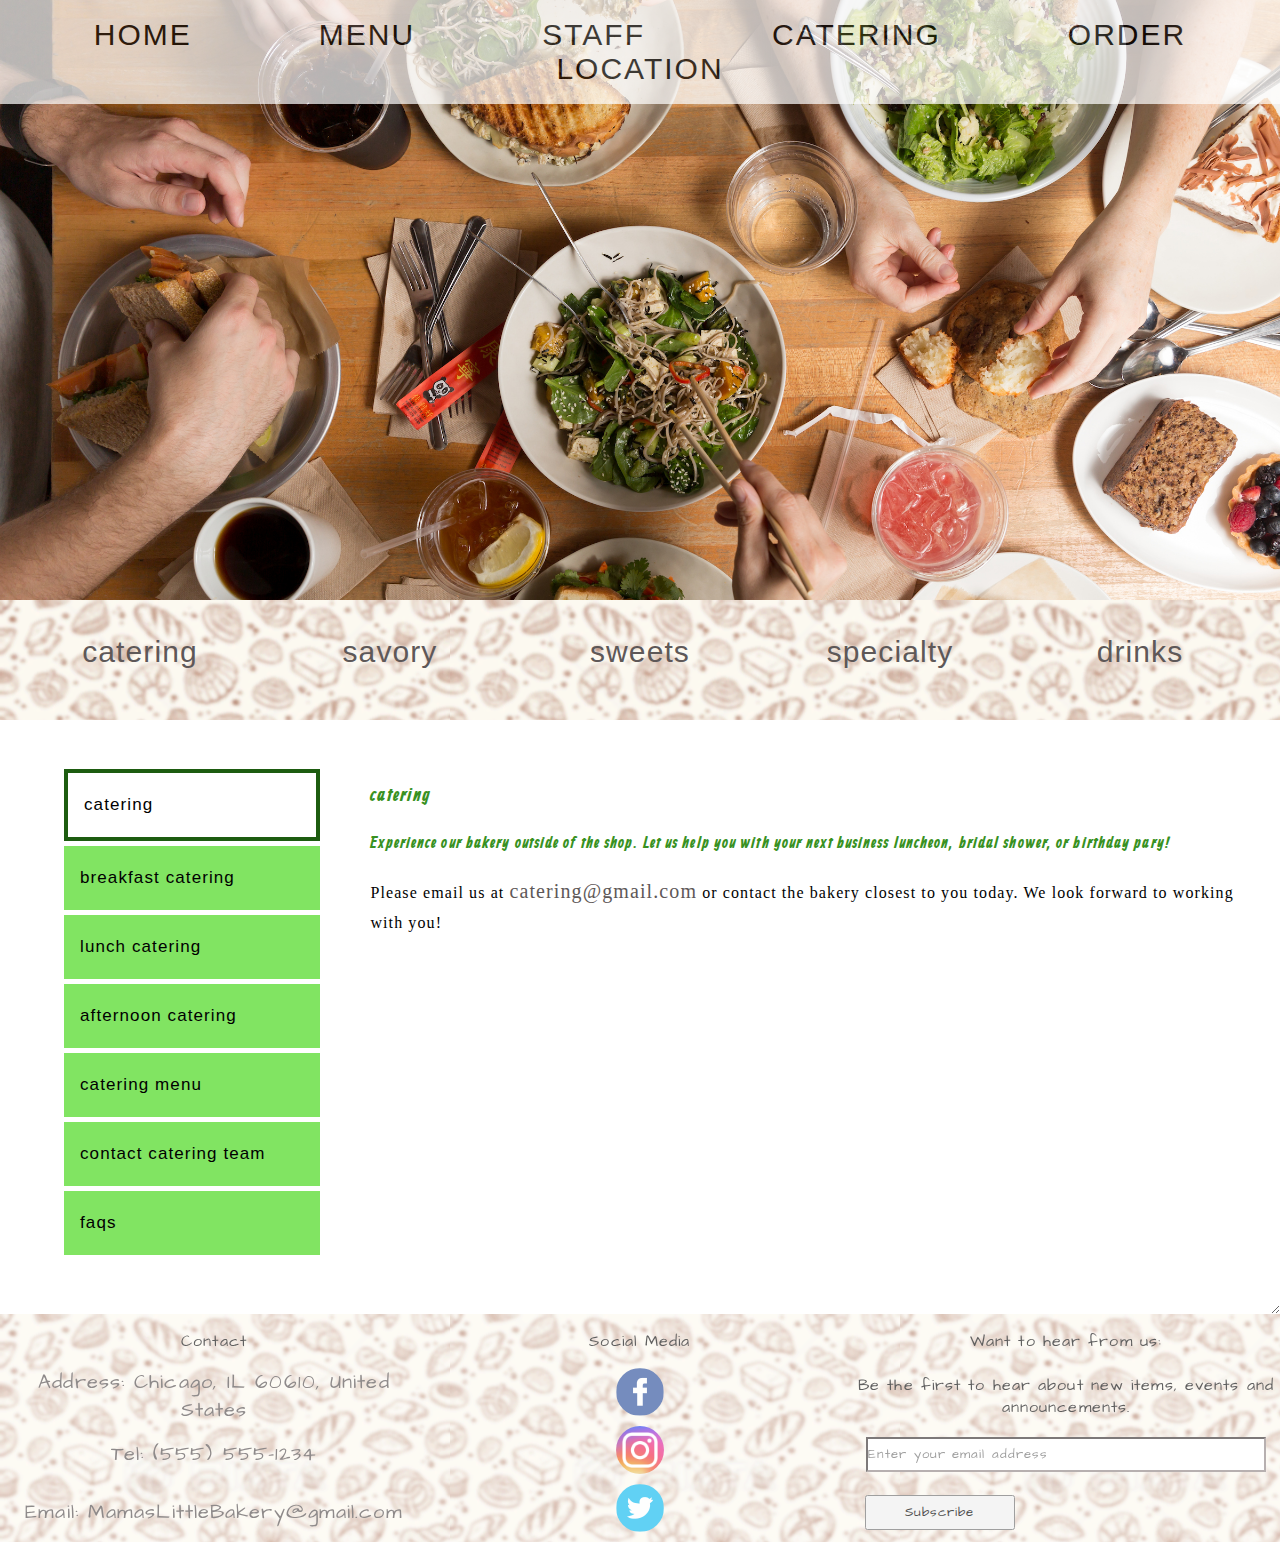
<file: catering.html>
<!DOCTYPE html>
<head>
    <title>
        Catering | Mama's Little Bakery
    </title>
    <meta charset="UTF-8">
    <link rel="icon" type="image" href="Images/logoja2.png">
    <link href="stili_file_1.css" rel="stylesheet">

    <link rel="stylesheet" href="style-1.css">
    <link rel="stylesheet" href="catering.css">
    <link href='https://fonts.googleapis.com/css?family=Oswald:300' rel='stylesheet' type='text/css'>
    <meta name="viewport" content="width=device-width, initial-scale=1">
    <link href="stilicatering.css" type="text/css" rel="stylesheet"/>
    <link href='https://fonts.googleapis.com/css?family=Allan' rel='stylesheet'>
    <link href='https://fonts.googleapis.com/css?family=Dekko' rel='stylesheet'>


    <style>
      h3,h4{
    color: rgb(56, 145, 34);
    font-family: 'Allan';
    margin-bottom: 2%;
    margin-top: 2%;
}

b {
   font-family: 'Dekko';
   color: rgb(49, 46, 46);
}
    </style>
</head>

<body>



<div class="catering">
       <nav class="style-1">
        <ul >
        <div style="float: right; background-color: white;opacity: 0.7; width: 100%; padding:18px 0px;"class="menujaa"> 
         <a href="index.html" class="btn">Home</a>
         <a href="menu.html" target="_blank" class="btn">Menu</a>
         <a href="stafi.html" target="_blank" class="btn">Staff</a>
         <a href="catering.html" target="_blank" class="btn">Catering</a>
         <a href="menu.html" target="_blank" class="btn">Order</a>
         <a href="https://www.google.com/maps/place/11+W+Division+St,+Chicago,+IL+60610,+USA/@41.9035637,-87.6300066,17z/data=!4m5!3m4!1s0x880fd34f37d90469:0x59df594cf5512ead!8m2!3d41.9038272!4d-87.6291697" class="btn">Location</a></div>
        </ul> 
     </nav>
</div>
<div class="menu2">
  <nav style="background-image: url(Images/bgimgcat.jpg);">
    <ul class="menu">
      <li><a href="catering.html">catering</a></li>
      <li><a href="#lunch_catering">savory</a></li>
      <li><a href="#afternoon catering">sweets</a></li>
      <li><a href="#catering_menu">specialty</a></li>
      <li><a href="#lunch_catering">drinks</a></li>

    </ul>
  </nav>

</div>
<div id="rreshtat">
<div class="tab">
  <button class="tablinks" onclick="openCity(event, 'catering')" id="defaultOpen">catering</button>
  <button class="tablinks" onclick="openCity(event, 'breakfast_catering')">breakfast catering</button>
  <button class="tablinks" onclick="openCity(event, 'lunch_catering')">lunch catering</button>
  <button class="tablinks" onclick="openCity(event, 'afternoon_catering')">afternoon catering</button>
  <button class="tablinks" onclick="openCity(event, 'catering_menu')">catering menu</button>
  <button class="tablinks" onclick="openCity(event, 'contact')">contact catering team</button>
  <button class="tablinks" onclick="openCity(event, 'faqs')">faqs</button>
</div>

<div id="catering" class="tabcontent">
  <h3>catering</h3>
  <h4>Experience our bakery outside of the shop. Let us help you with your next business luncheon, bridal shower, or birthday pary!</h4>
  <p>Please email us at <a href="mailto:catering@gmail.com" style="font-size: 20px;">catering@gmail.com</a> or contact the bakery closest to you today. We look forward to working with you!</p>
</div>

<div id="breakfast_catering" class="tabcontent">
  <h3>breakfast catering</h3>
  <p><b>box of coffe</b> serves 10 | 30</p>
  <p>Fazenda coffee: french, house or decaf, includes cream and sugar</p> 
  <p><b>box of tea</b> serves 10 | 42</p>
  <p>ten cups of MEM Tea, includes cream and sugar</p>

  <p><b>box of hot chocolate</b> serves 10 | 42</p>
  <p>rich dark chocolate steamed with milk</p>

  <p><b>iced latte</b> serves 5-6 | 24</p>
  <p>available with your choice of milk add flavor: vanilla, hazelnut, caramel </p>

  <p><b>iced mocha</b> serves 5-6 | 25</p>
  <p>flour iced mocha to-go! available with your choice of milk</p>

  <p><b>iced tea</b> serves 5-6 | 14</p>
  <p>black, mint, or herbal</p>

  <p><b>cold brew</b> serves 5-6 | 16</p>
  <p>smooth + rich, includes cream and sugar</p>

  <p><b>iced coffe</b> serves 5-6 | 13</p>
  <p>smooth + rich, includes cream and sugar</p>

  <p><b>cold-pressed juice blends</b> 6</p>
  <p>· carrot, orange, strawberry, ginger, lemon</p>
  <p>· cucumber, apple, pineapple, spinach, parsley, lemon</p>

  <p><b>breakfast pastries</b> serves 4</p>
  <p>assorted scones, brioche, muffins, quick breads</p>

  <p><b>flour favorites</b> serves 6 | 25</p>
  <p>one each of the following: sticky bun, parmesan chive scone, banana bread, blueberry muffin, lemon scone, chocolate brioche</p>

  <p><b>yougurt parfait</b> individual | 6</p>
  <p>honey sweetened yogurt topped with house-made granola and fresh fruit</p>

  <p><b>classic breakfast</b> small 85 | medium 135</p>
  <p>assorted breakfast pastries and coffee</p>
  <p>small serves 8-12, medium serves 12-18</p>

  <p><b>whole quiche</b> serves 6-8 | 40*</p>
  <p>* bacon, caramelized onion, goat cheese (w/o nuts)</p>
  <p>* spinach, feta, roasted red pepper (veg, w/o nuts)</p>
    <h6>*We need at least 48 hours notice for quiche orders at this time.</h6>
<hr>
<p>*Items are based on current availability. Menu is subject to change throughout the season.</p>
<p>food allergy abbreviations: gf: wheat/gluten-free,df: dairy-free v: vegan veg: vegetarian *the consumption of raw or undercooked eggs, meat, and fish may increase your risk of foodborne illness **please note that not all ingredients are listed on the menu</p>
<p>Please note that we are not a nut-free or gluten-free facility; our kitchen processes many items with nuts and flour. We mark those items that are made without nuts or flour “w/o nuts” or “GF”. This means that no flour or no nuts were included in their making. If you have questions please feel free to contact us via email or directly. We strive to use the best ingredients in all of our products. Our chicken is antibiotic-free. Our roast beef is all-natural, hormone-free, and antibiotic-free for the last 6 months of life. Our lamb is grass-fed, all-natural, and domestic. Our eggs are from New York and cage-free.</p>

</div>

<div id="lunch_catering" class="tabcontent">
  <h3>lunch catering</h3>
  <h4>soup</h4>
  <p><b>roasted fennel + tomato</b> individual | 6</p>
  <p>served with house-made bread (veg, gf, w/o nuts)</p>

  <h4>individual salads and grain bowls</h4>
  <p><b>heirloom carrot + farro salad</b> | 12</p>
  <p>mustard greens, giardiniera, dried fruit, multigrain croutons, spiced almonds, parmesan-garlic vinaigrette (veg)</p>

  <p><b>everything-spiced tuna + citrus salad</b> | 13</p>
  <p>red gem lettuce, fennel, caper berry, mixed seed brittle, lemon-tahini</p>
  <p>vinaigrette (df, gf, w/o nuts)</p>
  <p>can be prepared vegan without tuna</p>

  <p><b>chopped greek + lemon-thyme chicken</b> | 11</p>
  <p>feta, chickpeas, kalamata olive, banana pepper, green goddess dressing (gf, w/o nuts)</p>

  <p><b>hickory smoked salmon + spinach</b> | 15</p>
  <p>french lentils, golden beets, watercress, pickled cauliflower, date + pistachio crumble, sumac vinaigrette (df, gf)</p>

  <p><b>simple mixed green salad</b> small 5 | large 6</p>
  <p>(veg, df, w/o nuts)</p>

  <p><b>mixed green salad with vegetables</b> small 6 | large 7</p>
  <p>(veg, df, w/o nuts)</p>

<h3>family-styles salads</h3>
<p><b>heirloom carrot + farro salad </b>small 60 | medium 80</p>
<p><b>everything-spiced tuna + citrus</b> small 60 | medium 80</p>
<p><b>chopped greek + lemon-thyme chicken </b>small 60 | medium 80</p>
<p><b>mixed green salad with vegetables</b> small 45 | medium 60</p>

<h3>sandwiches</h3>
<p><b>roasted sweet potato</b> | 11.5</p>
<p>great hill blue cheese, walnut pesto, green apple, mustard greens, multigrain toast (veg)</p>

<p><b>smoked turkey</b> | 10.5</p>
<p>cherry + cranberry chutney, sage mayo, aged cheddar, mixed greens, multigrain (w/o nuts)</p>

<p><b>homemade hummus</b> | 10</p>
<p>pickled daikon, cucumber, vegan sriracha aioli, cilantro, focaccia (v, w/o nuts)</p>

<p><b>grilled cauliflower melt</b> | 11.5</p>
<p>mashed avocado, jicama, focaccia (df, w/o nuts)</p>

<p><b>chicken + broccoli rabe panini</b> | 11</p>
<p>herbed brie, roasted red pepper (w/o nuts)</p>

<p><b>roast beef</b> | 11.5</p>
<p>horseradish mayo, crispy onion, tomato, ciabatta (w/o nuts)</p>

<p><b>north country applewood-smoked bacon</b> | 10.5</p>
<p>arugula, balsamic vinaigrette, sundried tomato aioli, tomato, mayo, toasted focaccia (w/o nuts)</p>

<p><b>breakfast egg sandwich</b> | 8.5</p>
<p>bacon or ham, cheddar, arugula, tomato, dijonnaise (w/o nuts)</p>

<p><b>mini sandwiches</b> | 5.5</p>
<p>(minimum order of 24, grilled/toasted sandwiches not available)</p>

<h3>lunch packages</h3>
<p><b>group lunches</b> presented on platters</p>
<p>add drinks for an additional 2.5 per person</p>

<p><b>simple lunch</b> 19ea</p>
<p>assorted sandwiches, bags of chips + cookies</p>

<p><b>executive lunch</b> 20.5ea</p>
<p>assorted sandwiches, mixed green salad with vegetables, assorted cookies + bars</p>

<p><b>bagged lunches</b> individually baged, no substitutions</p>


<p><b>original bagged lunch</b> 20ea</p>
<p>sandwich, cookie, bag of chips, beverage</p>

<p><b>helathy eater bagged lunch</b> 20ea</p>
<p>1/2 sandwich, side salad, piece of fruit, cookie, beverage</p>


<p> * salads can be substituted for sandwiches in any lunch package for an additional $1/ person; smoked salmon + spinach salad is an additional $7/person.
    * available drinks include assorted spindrift seltzer flavors and still/sparkling water.
    * sandwiches may be individually wrapped upon request for a $0.10/item fee.</p>

<h3>snacks</h3>
<p><b>hummus platter</b> serves 1-20 | 65</p>
<p>house-made hummus, vegetable crudite</p>

<p><b>chips</b> individual | 1</p>
<p>sea salt, jalapeño, salt + vinegar, or assorted</p>


<p><b>piece of fruit</b> individual | 1</p>
<p>a piece of seasonal fruit</p>

<h3>drinks</h3>
<p><b>iced tea serves</b> 5-6 | 14</p>
<p>black, mint, or herbal</p>


<p><b>cold brew</b> serves 5-6 | 16</p>
<p>smooth + rich, includes cream and sugar</p>

<p><b>iced coffe</b> serves 5-6 | 13</p>
<p>smooth + rich, includes cream and sugar</p>

<p><b>iced matcha latte</b> serves 5-6 | 25</p>
<p>add raspberry or vanilla flavor </p>

<p><b>cold-pressed juice blends</b> 6</p>
<p>carrot, orange, strawberry, ginger, lemon</p>
<p>cucumber, apple, pineapple, spinach, parsley, lemon</p>

<p><b>cold-pressed orange juice</b> 4.5</p>
<p><b>vita coco coconut water</b> 4</p>
<p><b>spindrift seltzer</b> 2.75</p>
<p>blackberry, lemon</p>
<p><b>bottled water</b> 2.5 each sparkling or still</p>
<hr>
<p>*Items are based on current availability. Menu is subject to change throughout the season.</p>
<p>food allergy abbreviations: gf: wheat/gluten-free df: dairy-free  v: vegan  veg: vegetarian *the consumption of raw or undercooked eggs, meat, and fish may increase your risk of foodborne illness **We are happy to include our grilled and toasted sandwiches in your order; please be aware they will not be the same as having them fresh off the grill in the bakery because they travel in a refrigerated van.</p>
<p>***please note that not all ingredients are listed on the menu</p>
<p>Please note that we are not a nut-free or gluten-free facility; our kitchen processes many items with nuts and flour. We mark those items that are made without nuts or flour “w/o nuts” or “GF”. This means that no flour or no nuts were included in their making. If you have questions please feel free to contact us via email or directly. We strive to use the best ingredients in all of our products. Our chicken is antibiotic-free. Our roast beef is all-natural, hormone-free, and antibiotic-free for the last 6 months of life. Our lamb is grass-fed, all-natural, and domestic. Our eggs are from New York and cage-free.</p>
</div>

<div id="afternoon_catering" class="tabcontent">
    <h3>afternoon catering</h3>
    <p><b>coffee break</b> serves 10 | 60</p>
    <p>recharge with assorted cookies, bars + coffee</p>

    <p><b>cupcakes</b> 4ea</p>
    <p>choice of: chocolate cake w/vanilla frosting, monthly special, or mixed</p>

    <p><b>assorted pastry platter </b> 3-4.5ea</p>
    <p>an assortment of our cookies, brownies, and bars</p>
    <p>choose from our menu or let us make an assortment</p>

    <p><b>mini cookies</b> 1.75ea</p>
    <p>minimum order of 12/flavor</p>

    <p><b>mini cupcakes</b> 2ea</p>
    <p>minimum order of 24/flavor</p>
    <hr>
<p>
    *Items are based on current availability. Menu is subject to change throughout the season.
</p>
<p>food allergy abbreviations: gf: wheat/gluten-free df: dairy-free v: vegan veg: vegetarian *the consumption of raw or undercooked eggs, meat, and fish may increase your risk of foodborne illness</p>
<p>**please note that not all ingredients are listed on the menu</p>

<p>Please note that we are not a nut-free or gluten-free facility; our kitchen processes many items with nuts and flour. We mark those items that are made without nuts or flour “w/o nuts” or “GF”. This means that no flour or no nuts were included in their making. If you have questions please feel free to contact us via email or directly. We strive to use the best ingredients in all of our products. Our chicken is antibiotic-free. Our roast beef is all-natural, hormone-free, and antibiotic free for the last 6 months of life. Our lamb is grass-fed, all-natural, and domestic. Our eggs are from New York and cage-free.</p>
  </div>

  <div id="catering_menu" class="tabcontent">
    <h3>download catering</h3>
    <p ><a href="#" style="text-decoration: none;">catering_menu_winter_2021</a></p>
    <p>*Items are based on current availability. Menu is subject to change throughout the season.</p>
  </div>

  <div id="contact" class="tabcontent">
    <h3>contact us</h3>
    <p>Please for more go to our contact<a href="contact.html" style="font-size: 20px;"> web.</a> </p>
  </div>

  <div id="faqs" class="tabcontent">
    <h3>faqs</h3>
<p><b>Do you offer delivery?</b> We are currently unable to offer delivery with our own internal drivers. We are happy to suggest a courier service that can come and pick up the order and deliver it to you. Of course if you tell us when you need it we will have it ready for you to pick up at your convenience.</p>

<p><b>How much notice do you need? </b> The more notice the better! Within reason we can accommodate many orders with 24-48 hours notice. Please be aware that some specialty items do require 3 days advanced notice as well as a minimum order.

</p>
<p><b>Do you offer tables, chairs, linens, staffing and clean-up?</b>Since we are not a full-service catering company we typically do not provide tables, chair, linens, staffing, or clean-up for your event. We are happy to assist with minor set-up of your order upon delivery.</p>
<p><b>Do you offer plates, napkins, and utensils?</b> Yes! We are happy to provide disposable plates, napkins, and utensils for your event.</p>
<p><b>What if I need to cancel my order?</b> We ask for at least 24 hours notice for all order cancellations.</p>
<p><b>What if my group is tax exempt?</b>We will need the forms ST2 and ST5 to provide tax exemption for your group before your order is delivered or picked up. Please ensure that both parts 1 and 2 of the ST5 are completed. If placing an order via email please include these forms. If you are ordering over the phone our staff can let you know the best way to provide this information. As of September 1st, 2019 we are unable to refund tax after an order has been completed and the card has been charged. If you need tax refunded after payment has been processed, you will need to contact the Department of Revenue directly. </p>
<p><b>What type of payment do you accept?</b>For all catering orders we require a credit card (all major cards accepted). This card is used to hold your order and charged the day of your event. We provide a receipt with delivery and can email a copy upon request.</p>
    
  </div>
</div>

<script>
function openCity(evt, cityName) {
  var i, tabcontent, tablinks;
  tabcontent = document.getElementsByClassName("tabcontent");
  for (i = 0; i < tabcontent.length; i++) {
    tabcontent[i].style.display = "none";
  }
  tablinks = document.getElementsByClassName("tablinks");
  for (i = 0; i < tablinks.length; i++) {
    tablinks[i].className = tablinks[i].className.replace(" active", "");
  }
  document.getElementById(cityName).style.display = "block";
  evt.currentTarget.className += " active";
}

// Get the element with id="defaultOpen" and click on it
document.getElementById("defaultOpen").click();
</script>




</body>
<footer>
  <table id="foteri" style="background-image: url(Images/bgimgcat.jpg); color: rgb(27, 26, 26);">
          <tr>
          <td>Contact</td> 
          <td>Social Media</td>
          <td>Want to hear from us: </td>
          </tr>
          <tr>
              <td><a href="https://www.google.com/maps/place/11+W+Division+St,+Chicago,+IL+60610,+USA/@41.9035637,-87.6300066,17z/data=!4m5!3m4!1s0x880fd34f37d90469:0x59df594cf5512ead!8m2!3d41.9038272!4d-87.6291697" style="text-decoration: none;">Address: Chicago, IL 60610, United States</a></td>
              <td><a href="#" class="fa"><img src="Images/fb.png" style="border-radius: 50%;"></a></td>
              <td>Be the first to hear about new items, events and announcements.</td>
          </tr>
          <tr>
              <td><a href="tel: (555) 555-1234" style="text-decoration:none; " >Tel: (555) 555-1234</a></td>
              <td><a href="#" class="fa"><img src="Images/ig.ico" style="border-radius: 50%; height: 48px; width:48px ;"></a></td>
              <td>
                  <form method="get">
                  <input type="email" name="email" placeholder="Enter your email address" style="border-color: rgb(153, 143, 143); height: 35px; width: 400px; font-family: 'Architects Daughter', cursive;"> 
                   </form></td>
          </tr>
          <tr>
              <td><a href="mailto: MamasLittleBakery@gmail.com" style="text-decoration:none; font-family: 'Architects Daughter', cursive;">Email:  MamasLittleBakery@gmail.com</a> </td>
              <td><a href="#" class="fa"><img src="Images/tw.png" style="border-radius: 50%;"></a></td>
              <td><button type="submit" style="width: 150px; height: 35px; margin-right: 253px; font-family: 'Architects Daughter', cursive;">Subscribe</button></td>
          </tr>
          
  </table>


</footer>



</html>
</file>
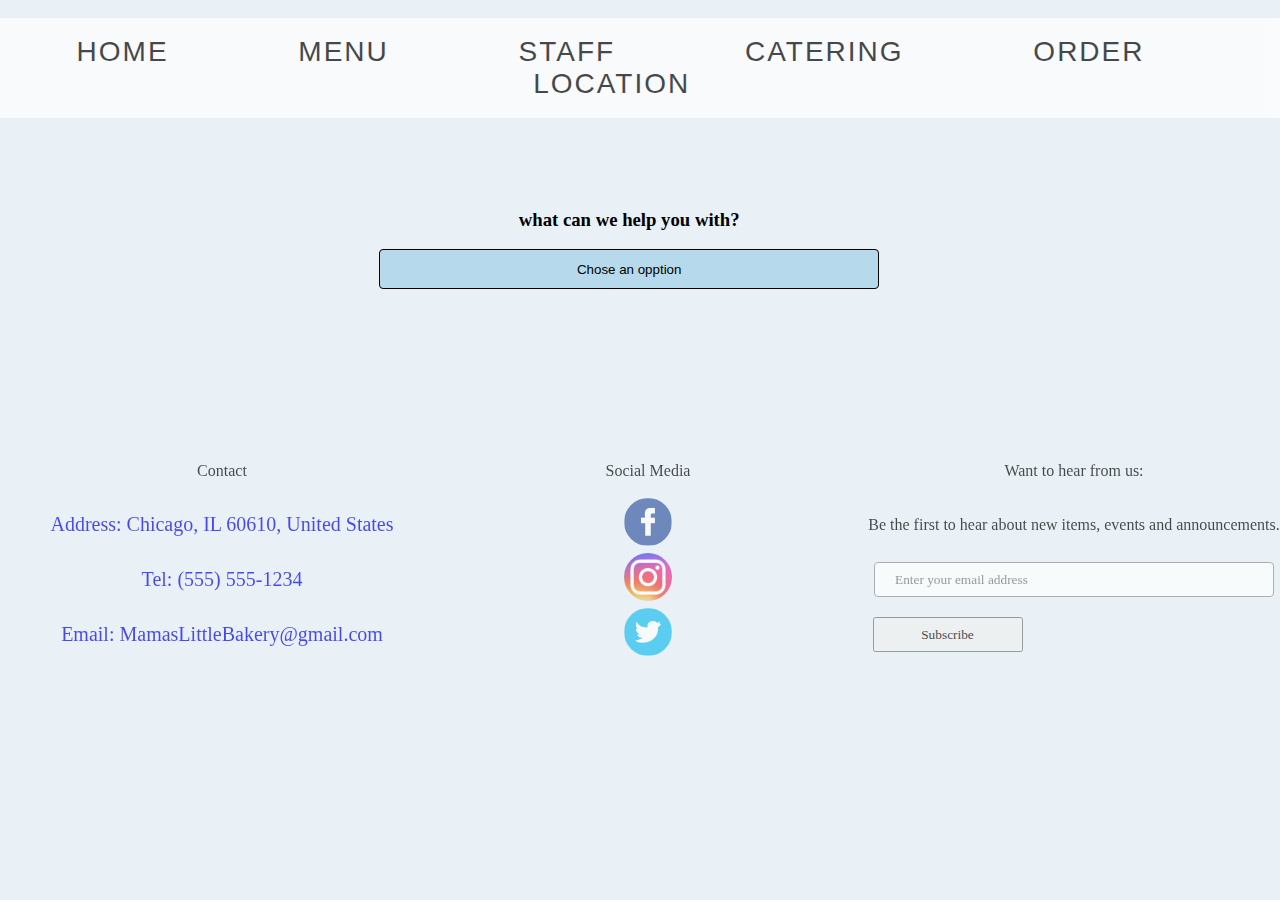
<file: contact.html>
<!DOCTYPE html>
<head>

  <link href="dropdown.css" rel="stylesheet">
  <link rel="stylesheet" href="style-1.css">
  <link rel="stylesheet" href="stili_file_1.css">


</head>
<body>
  <nav class="style-1">
    <ul>
    <div style="float: right; font-size: 28px; padding: 18px 20px; background-color: white;opacity: 0.7; width: 108%;"class="menujaa"> 
      <a href="index.html" target="_blank" class="btn"style="margin-left: 4.8%;">Home</a>
     <a href="menu.html" class="btn">Menu</a>
     <a href="stafi.html" target="_blank" class="btn">Staff</a>
     <a href="catering.html" target="_blank" class="btn">Catering</a>
     <a href="menu.html" target="_blank" class="btn">Order</a>
     <a href="https://www.google.com/maps/place/11+W+Division+St,+Chicago,+IL+60610,+USA/@41.9035637,-87.6300066,17z/data=!4m5!3m4!1s0x880fd34f37d90469:0x59df594cf5512ead!8m2!3d41.9038272!4d-87.6291697" class="btn" style="margin-right: 1%;">Location</a></div>
    </ul> 
  </nav>


<div id="box">
<div class="tab">
  <div class="dropdown">
    <h3>what can we help you with?</h3>
  <button class="tablinks" onclick="openCity(event, '')" id="defaultOpen">Chose an opption</button>
  <div class="dropdown-content">
  <button class="tablinks" onclick="openCity(event, 'questions')">questions and comments</button>
  <button class="tablinks" onclick="openCity(event, 'catering')">catering</button>
  <button class="tablinks" onclick="openCity(event, 'donation')">donation requests</button>
  <button class="tablinks" onclick="openCity(event, 'catering_menu')">catering menu</button>
</div>    
</div>

<div id="questions" class="tabcontent">
  <div class="forma">
    <form action="" method="get">
      <label for="fname">first name*</label>
      <input type="text" id="fname" name="firstname" placeholder="" required>
  
      <label for="lname">last name*</label>
      <input type="text" id="lname" name="lastname" placeholder=""  required>
  
      <label for="subject">subject*</label>
      <input type="text" id="fname" name="subject" placeholder=""  required>
    
       <label for="message">message*</label>
      <input type="text" id="fname" name="message" placeholder=""  required style="height:250px;">
  
      <input type="submit" value="Submit">
    </form>
  </div>
</div>

<div id="catering" class="tabcontent">
  <div class="forma">
    <form action="" method="get">
      <label for="fname">first name*</label>
      <input type="text" id="fname" name="firstname" placeholder="" required>
      <label for="email">email*</label>
      <input type="email" id="email" name="email"><br>
      <label for="phone">phone number*</label>
  <input type="tel" id="phone" name="phone" placeholder="(___)-___-___" pattern="[0-9]{3}-[0-9]{3}-[0-9]{3}" required><br>
  <label for="date">date*</label>
  <input type="date" id="date" name="date">
  <label for="number">number of guests*</label><br>

  <input type="number" id="number" name="number"
         min="10" max="200">

         <label for="location">location*</label><br><br>
   <!--       <button onclick="getLocation()">Want to know your coordinates? Click me!</button>

         <p id="demo"></p>
         
         <script>
         var x = document.getElementById("demo");
         
         function getLocation() {
           if (navigator.geolocation) {
             navigator.geolocation.getCurrentPosition(showPosition);
           } else { 
             x.innerHTML = "Geolocation is not supported by this browser.";
           }
         }
         
         function showPosition(position) {
           x.innerHTML = "Latitude: " + position.coords.latitude + 
           "<br>Longitude: " + position.coords.longitude;
         }
         </script> -->
         <button id = "find-me">Show my location</button><br/>
          <p id = "status"></p>
          <a id = "map-link" target="_blank"></a>
          <script>
            function geoFindMe() {

            const status = document.querySelector('#status');
            const mapLink = document.querySelector('#map-link');

            mapLink.href = '';
            mapLink.textContent = '';

            function success(position) {
              const latitude  = position.coords.latitude;
              const longitude = position.coords.longitude;

              status.textContent = '';
              mapLink.href = `https://www.openstreetmap.org/#map=18/${latitude}/${longitude}`;
              mapLink.textContent = `Latitude: ${latitude} °, Longitude: ${longitude} °`;
            }

            function error() {
              status.textContent = 'Unable to retrieve your location';
            }

            if(!navigator.geolocation) {
              status.textContent = 'Geolocation is not supported by your browser';
            } else {
              status.textContent = 'Locating…';
              navigator.geolocation.getCurrentPosition(success, error);
            }

            }

            document.querySelector('#find-me').addEventListener('click', geoFindMe);
          </script><br>
         <input type="radio" id="kosove" name="location" value="Kosove">
         
         <label for="kosove">Kosove</label><br>
         <input type="radio" id="shqiperi" name="location" value="Shqiperi">
         <label for="shqiperi">Shqiperi</label><br>
         <input type="radio" id="maqedoni" name="location" value="Maqedoni">
         <label for="maqedoni">Maqedoni</label><br><br>

         <label for="subject">subject*</label>
         <input type="text" id="fname" name="subject" placeholder=""  required>
       
          <label for="message">message*</label>
         <input type="text" id="fname" name="message" placeholder=""  required style="height:250px;">

         <input type="submit" value="Submit">
      </form>
      </div>



  </div>

  <div id="donation" class="tabcontent" class="ndryshime" >
  <div class="forma">
    <form action="" method="get">
    <label for="fname">company name*</label>
    <input type="text" id="fname" name="companyname" placeholder="" required>
     <label for="fname">primary contact*</label>
    <input type="text" id="fname" name="primaryname" placeholder="" required> 
    <label for="email">email*</label>
    <input type="email" id="email" name="email"><br>
    <label for="phone">phone number*</label>
    <input type="tel" id="phone" name="phone" placeholder="(___)-___-___" pattern="[0-9]{3}-[0-9]{3}-[0-9]{3}" required><br>
    <label for="message">describe your request*</label>
    <input type="text" id="fname" name="message" placeholder=""  required style="height:250px;">
    <input type="submit" value="Submit">
    </form></div>
  </div>

  <div id="catering_menu" class="tabcontent">
  <div class="forma">
    <h3 style="text-align: left;">download catering menu</h3>
    <p ><a href="#" style="text-decoration: none;">catering_menu_winter_2021</a></p>
    <p  >*Items are based on current availability. Menu is subject to change throughout the season.</p></div>
  </div>
  
  </div>



















</div>

  <script>
    function openCity(evt, cityName) {
      var i, tabcontent, tablinks;
      tabcontent = document.getElementsByClassName("tabcontent");
      for (i = 0; i < tabcontent.length; i++) {
        tabcontent[i].style.display = "none";
      }
      tablinks = document.getElementsByClassName("tablinks");
      for (i = 0; i < tablinks.length; i++) {
        tablinks[i].className = tablinks[i].className.replace(" active", "");
      }
      document.getElementById(cityName).style.display = "block";
      evt.currentTarget.className += " active";
    }
    
    // Get the element with id="defaultOpen" and click on it
    document.getElementById("defaultOpen").click();
    </script>
      
</body>
<footer>
  <table id="foteri">
          <tr>
          <td>Contact</td> 
          <td>Social Media</td>
          <td>Want to hear from us: </td>
          </tr>
          <tr>
              <td><a href="https://www.google.com/maps/place/11+W+Division+St,+Chicago,+IL+60610,+USA/@41.9035637,-87.6300066,17z/data=!4m5!3m4!1s0x880fd34f37d90469:0x59df594cf5512ead!8m2!3d41.9038272!4d-87.6291697" style="text-decoration: none;">Address: Chicago, IL 60610, United States</a></td>
              <td><a href="#" class="fa"><img src="Images/fb.png" style="border-radius: 50%;"></a></td>
              <td>Be the first to hear about new items, events and announcements.</td>
          </tr>
          <tr>
              <td><a href="tel: (555) 555-1234" style="text-decoration:none; " >Tel: (555) 555-1234</a></td>
              <td><a href="#" class="fa"><img src="Images/ig.ico" style="border-radius: 50%; height: 48px; width:48px ;"></a></td>
              <td>
                  <form method="get">
                  <input type="email" name="email" placeholder="Enter your email address" style="border-color: rgb(153, 143, 143); height: 35px; width: 400px; font-family: 'Architects Daughter', cursive;"> 
                   </form></td>
          </tr>
          <tr>
              <td><a href="mailto: MamasLittleBakery@gmail.com" style="text-decoration:none; font-family: 'Architects Daughter', cursive;">Email:  MamasLittleBakery@gmail.com</a> </td>
              <td><a href="#" class="fa"><img src="Images/tw.png" style="border-radius: 50%;"></a></td>
              <td><button type="submit" style="width: 150px; height: 35px; margin-right: 253px; font-family: 'Architects Daughter', cursive;">Subscribe</button></td>
          </tr>
          
  </table>


</footer>














</html>
</file>
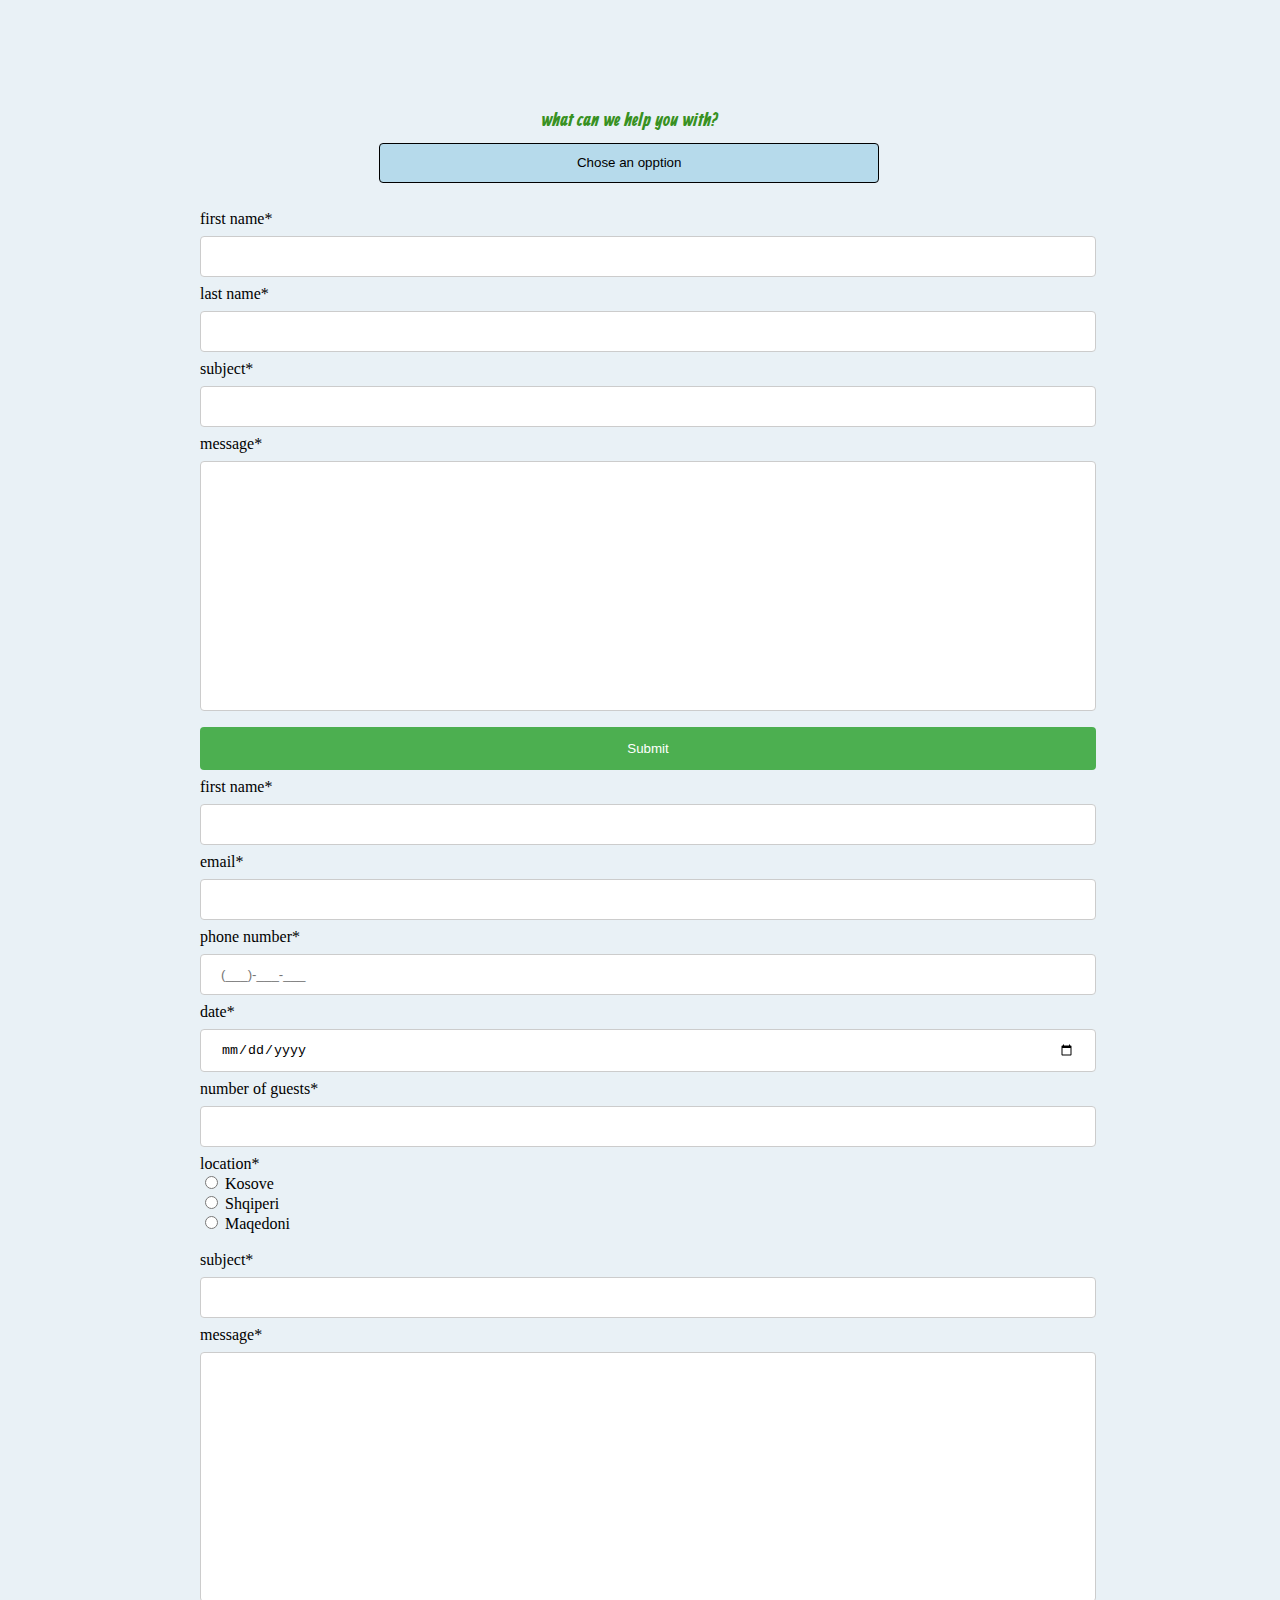
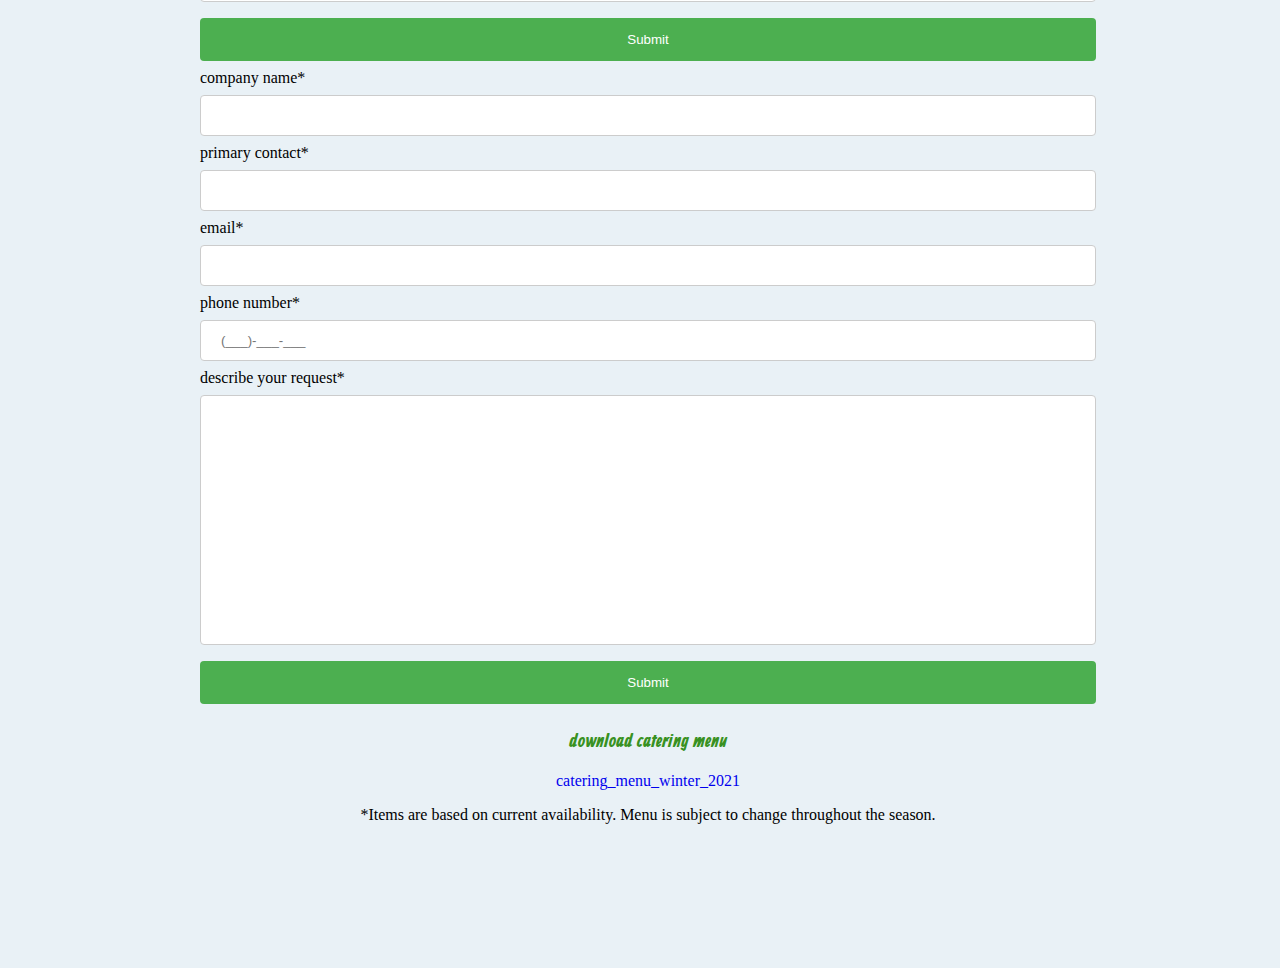
<file: contactct.html>
<!DOCTYPE html>
<head>
    <title>
        Catering | Mama's Little Bakery
    </title>
    <meta charset="UTF-8">
    <link rel="icon" type="image" href="Images/logoja2.png">
    <link href="dropdown.css" rel="stylesheet">
    <link href='https://fonts.googleapis.com/css?family=Oswald:300' rel='stylesheet' type='text/css'>
    <meta name="viewport" content="width=device-width, initial-scale=1">
    <link href='https://fonts.googleapis.com/css?family=Allan' rel='stylesheet'>
    <link href='https://fonts.googleapis.com/css?family=Dekko' rel='stylesheet'>

    <style>
      h3,h4{
    color: rgb(56, 145, 34);
    font-family: 'Allan';
    margin-bottom: 2%;
    margin-top: 2%;
}

b {
   font-family: 'Dekko';
   color: rgb(49, 46, 46);
}
    </style>
</head>
<body>







    <div id="box">
        <div class="tab">
          <div class="dropdown">
            <h3>what can we help you with?</h3>
          <button class="tablinks" onclick="openCity(event, '')" id="defaultOpen">Chose an opption</button>
          <div class="dropdown-content">
          <button class="tablinks" onclick="openCity(event, 'questions')">questions and comments</button>
          <button class="tablinks" onclick="openCity(event, 'catering')">catering</button>
          <button class="tablinks" onclick="openCity(event, 'donation')">donation requests</button>
          <button class="tablinks" onclick="openCity(event, 'catering_menu')">catering menu</button>
        </div>    
        </div>
        
        <div id="questions" class="tabcontent">
          <div class="forma">
            <form action="" method="get">
              <label for="fname">first name*</label>
              <input type="text" id="fname" name="firstname" placeholder="" required>
          
              <label for="lname">last name*</label>
              <input type="text" id="lname" name="lastname" placeholder=""  required>
          
              <label for="subject">subject*</label>
              <input type="text" id="fname" name="subject" placeholder=""  required>
            
               <label for="message">message*</label>
              <input type="text" id="fname" name="message" placeholder=""  required style="height:250px;">
          
              <input type="submit" value="Submit">
            </form>
          </div>
        </div>
        
        <div id="catering" class="tabcontent">
          <div class="forma">
            <form action="" method="get">
              <label for="fname">first name*</label>
              <input type="text" id="fname" name="firstname" placeholder="" required>
              <label for="email">email*</label>
              <input type="email" id="email" name="email"><br>
              <label for="phone">phone number*</label>
          <input type="tel" id="phone" name="phone" placeholder="(___)-___-___" pattern="[0-9]{3}-[0-9]{3}-[0-9]{3}" required><br>
          <label for="date">date*</label>
          <input type="date" id="date" name="date">
          <label for="number">number of guests*</label><br>
        
          <input type="number" id="number" name="number"
                 min="10" max="200">
        
                 <label for="location">location*</label><br>
                 <input type="radio" id="kosove" name="location" value="Kosove">
                 <label for="kosove">Kosove</label><br>
                 <input type="radio" id="shqiperi" name="location" value="Shqiperi">
                 <label for="shqiperi">Shqiperi</label><br>
                 <input type="radio" id="maqedoni" name="location" value="Maqedoni">
                 <label for="maqedoni">Maqedoni</label><br><br>
        
                 <label for="subject">subject*</label>
                 <input type="text" id="fname" name="subject" placeholder=""  required>
               
                  <label for="message">message*</label>
                 <input type="text" id="fname" name="message" placeholder=""  required style="height:250px;">
        
                 <input type="submit" value="Submit">
              </form>
              </div>
        
        
        
          </div>
        
          <div id="donation" class="tabcontent" class="ndryshime" >
          <div class="forma">
            <form action="" method="get">
            <label for="fname">company name*</label>
            <input type="text" id="fname" name="companyname" placeholder="" required>
             <label for="fname">primary contact*</label>
            <input type="text" id="fname" name="primaryname" placeholder="" required> 
            <label for="email">email*</label>
            <input type="email" id="email" name="email"><br>
            <label for="phone">phone number*</label>
            <input type="tel" id="phone" name="phone" placeholder="(___)-___-___" pattern="[0-9]{3}-[0-9]{3}-[0-9]{3}" required><br>
            <label for="message">describe your request*</label>
            <input type="text" id="fname" name="message" placeholder=""  required style="height:250px;">
            <input type="submit" value="Submit">
            </form></div>
          </div>
        
          <div id="catering_menu" class="tabcontent">
          <div class="forma">
            <h3>download catering menu</h3>
            <p style="text-align: center;"><a href="#" style="text-decoration: none;">catering_menu_winter_2021</a></p>
            <p  style="text-align: center;">*Items are based on current availability. Menu is subject to change throughout the season.</p></div>
          </div>
          
          </div>
        



    </body>
</file>
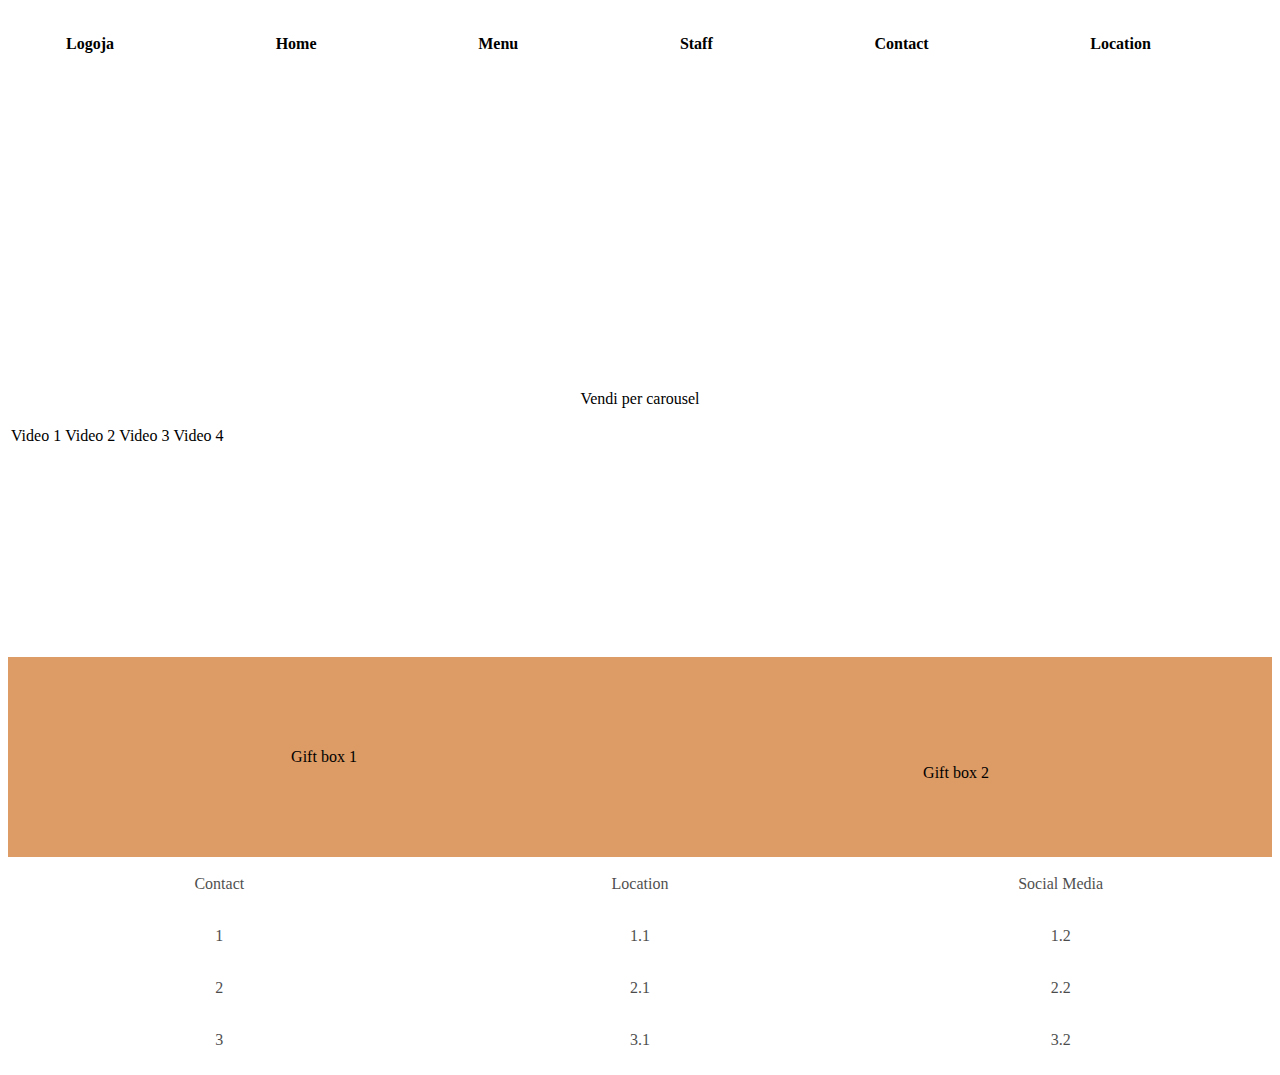
<file: file_1.html>
<!DOCTYPE html>
<head>
    <title>Mama's Little Bakery</title>
    <link href="stili_file_1.css" rel="stylesheet">
    <meta charset="UTF-8">
</head>
<body>
<ul id="nav_bar">
    <li id="logoja_p"><a href="#">Logoja</a></li>
    <li><a href="file_1.html" target="_blank">Home</a></li>
    <li><a href="menu.html" target="_blank">Menu</a></li>
    <li><a href="#">Staff</a></li>
    <li><a href="#">Contact</a> </li>
    <li><a href="#">Location</a></li>

</ul>
<br>
<div class="carousel">
    <p style=" text-align:center; padding-top: 300px;"> Vendi per carousel</p>
</div>
<div class="vendi_videove">
  <table id="videot">
      <tr>
          <td>Video 1</td>
          <td>Video 2</td>
          <td>Video 3</td>
          <td>Video 4</td>

      </tr>
  </table>

</div>

<div id="gift" >
    <div id="gift_box1"><p>Gift box 1</p></div>
    <div id="gift_box2"><p>Gift box 2</p></div>
</div>


</body>

<footer>
    <table id="foteri">
            <tr>
            <td>Contact</td> 
            <td>Location</td>
            <td>Social Media</td>
            </tr>
            <tr>
                <td>1</td>
                <td>1.1</td>
                <td>1.2</td>
            </tr>
            <tr>
                <td>2</td>
                <td>2.1</td>
                <td>2.2</td>
            </tr>
            <tr>
                <td>3</td>
                <td>3.1</td>
                <td>3.2</td>
            </tr>
            
    </table>


</footer>



</html>
</file>
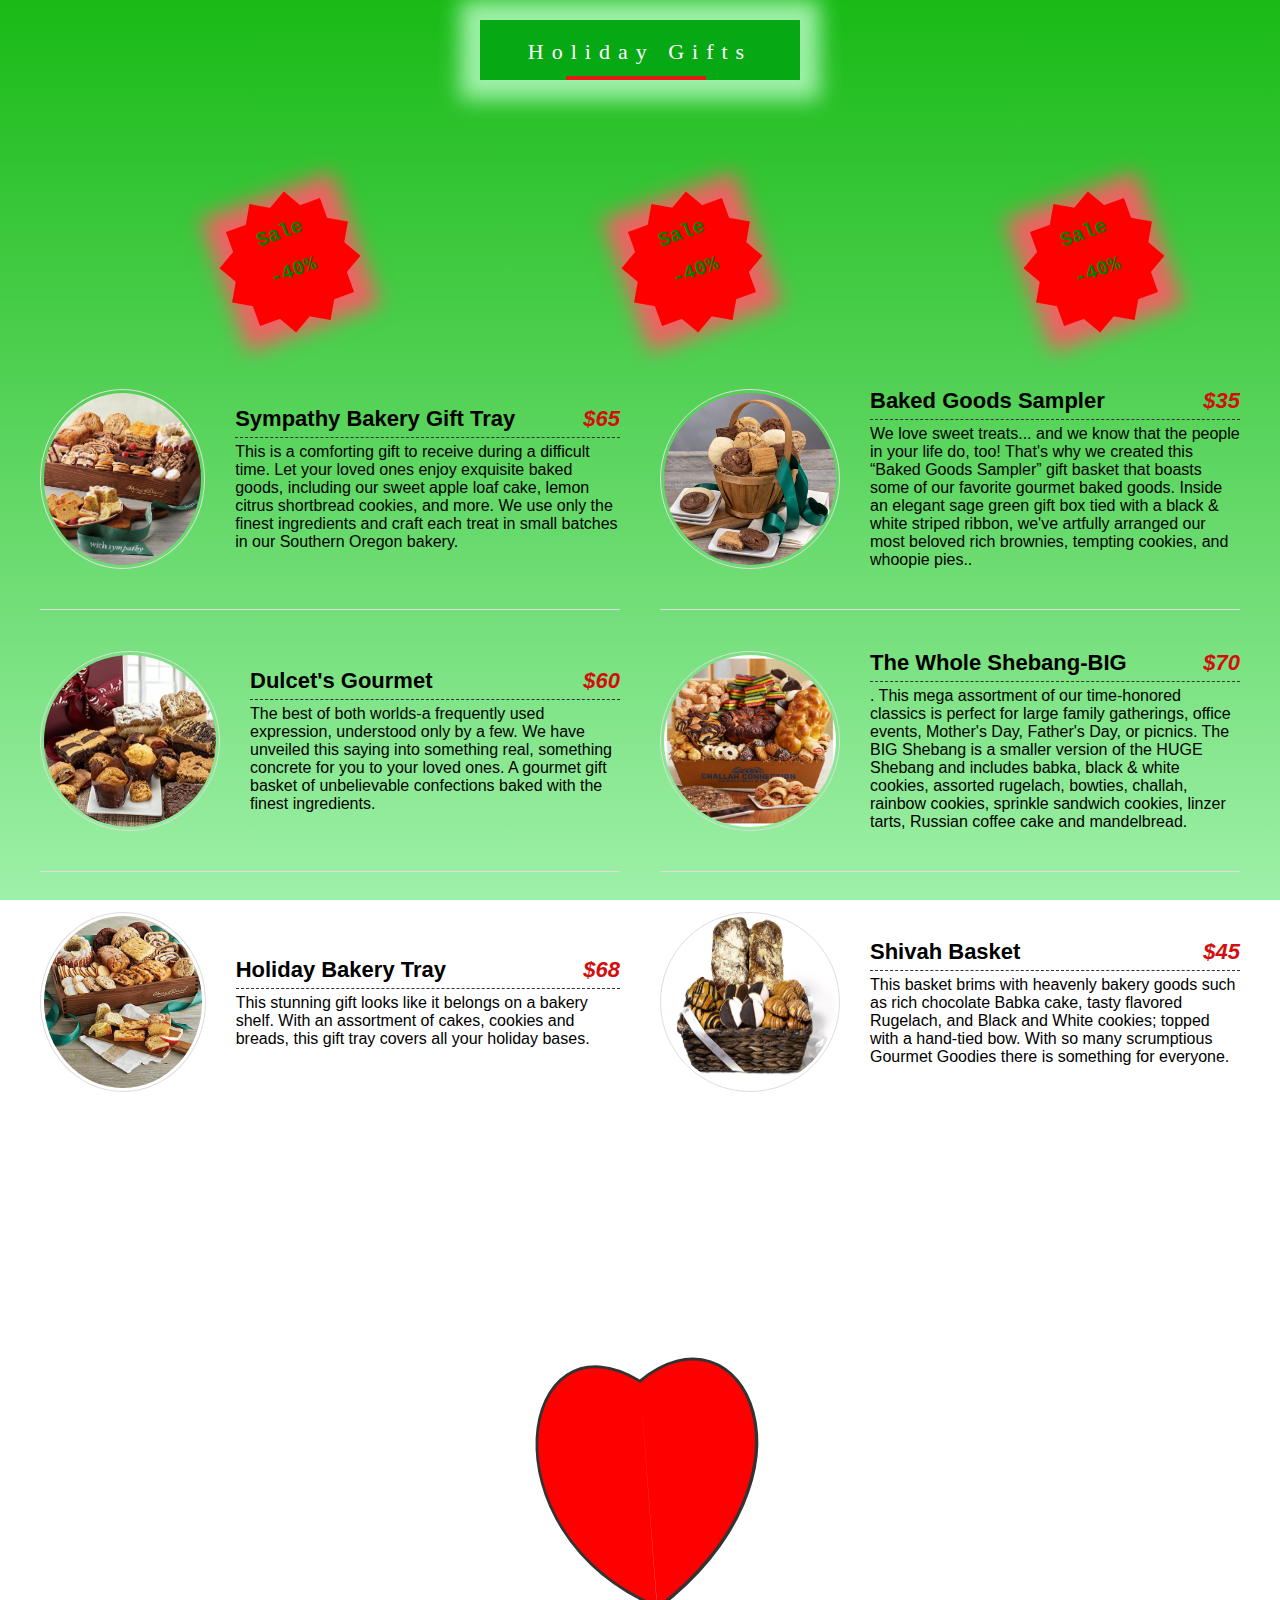
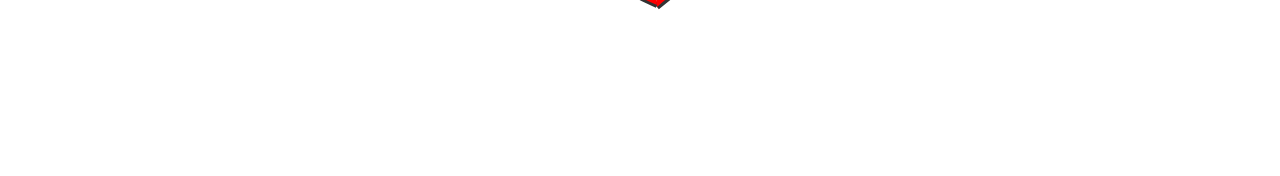
<file: kerkesat.html>
<!DOCTYPE html>
<head>
<link href="hovereffect.css" type="text/css" rel="stylesheet"/>
<style>


.svg-wrapper {
  height: 60px;
	margin: 0 auto;
  position: relative;
  top: 50%;
  transform: translateY(-50%);
  width: 320px;
  background-color: rgb(6, 168, 20);
  box-shadow: 0 0 20px 20px #9ef0a8;
}

.shape {
  fill: transparent;
  stroke-dasharray: 140 540;
  stroke-dashoffset: -474;
  stroke-width: 8px;
  stroke: #e71a13;
}

.text {
  color: #fff;
  font-family: 'Roboto Condensed';
  font-size: 22px;
  letter-spacing: 8px;
  line-height: 32px;
  position: relative;
  top: -48px;
  text-align: center;
}

@keyframes draw {
  0% {
    stroke-dasharray: 140 540;
    stroke-dashoffset: -474;
    stroke-width: 8px;
  }
  100% {
    stroke-dasharray: 760;
    stroke-dashoffset: 0;
    stroke-width: 2px;
  }
}

.svg-wrapper:hover .shape {
  -webkit-animation: 0.5s draw linear forwards;
  animation: 0.5s draw linear forwards;
}
#pozicioni {
    padding-top: 50px;
}
</style>
</head>
<body>
    <!-- snow effect -->
<div class="snowflakes" ><i></i><i></i><i></i><i></i><i></i><i></i><i></i><i></i><i></i><i>
</i><i></i><i></i><i></i><i></i><i></i><i></i><i></i><i></i><i></i><i></i><i></i><i></i><i>
</i><i></i><i></i><i></i><i></i><i></i><i></i><i></i><i></i><i></i><i></i><i></i><i></i><i>
</i><i></i><i></i><i></i><i></i><i></i><i></i><i></i><i></i><i></i><i></i><i></i><i></i><i>
</i><i></i><i></i><i></i><i></i><i></i><i></i><i></i><i></i><i></i><i></i><i></i><i></i><i>
</i><i></i><i></i><i></i><i></i><i></i><i></i><i></i><i></i><i></i><i></i><i></i><i></i><i>
</i><i></i><i></i><i></i><i></i><i></i><i></i><i></i><i></i><i></i></div>
    <div id="pozicioni">
    <div class="svg-wrapper">
    <svg height="60" width="320">
      <rect class="shape" height="60" width="320" />
    </svg>
     <div class="text">Holiday Gifts</div>
     
  </div>
</div>

<!-- <div class="heart">

</div> -->



<div class="wrapper">
  
  <div class="title">
      <h4>
        <table class="tabela_sale">
          <tr>
            <td>
              <div heigh="100" width="100" class="sale">
                <p> Sale -40%</p>
                
              </div>
            </td>
            <td>
              <div heigh="100" width="100" class="sale">
                <p> Sale -40%</p>
                
              </div>
            </td>
            <td>
              <div heigh="100" width="100" class="sale">
                <p> Sale -40%</p>
                
              </div>
            </td>
          </tr>

        </table>
      </h4>
  </div>
  <div class="menu">
      <div class="single-menu">
          <img src="Images/gb1.jpg" alt="">
          <div class="menu-content">
              <h4>Sympathy Bakery Gift Tray <span>$65</span></h4>
              <p>This is a comforting gift to receive during a difficult time. Let your loved ones enjoy exquisite baked goods, including our sweet apple loaf cake, lemon citrus shortbread cookies, and more. We use only the finest ingredients and craft each treat in small batches in our Southern Oregon bakery. </p>
          </div>
      </div>
      <div class="single-menu">
          <img src="Images/gb2.jpeg" alt="">
          <div class="menu-content">
              <h4>Baked Goods Sampler<span>$35</span></h4>
              <p>We love sweet treats... and we know that the people in your life do, too! That's why we created this “Baked Goods Sampler” gift basket that boasts some of our favorite gourmet baked goods. Inside an elegant sage green gift box tied with a black & white striped ribbon, we've artfully arranged our most beloved rich brownies, tempting cookies, and whoopie pies..</p>
          </div>
      </div>
      <div class="single-menu">
          <img src="Images/gb3.jpg" alt="">
          <div class="menu-content">
              <h4>Dulcet's Gourmet <span>$60</span></h4>
              <p>The best of both worlds-a frequently used expression, understood only by a few. We have unveiled this saying into something real, something concrete for you to your loved ones. A gourmet gift basket of unbelievable confections baked with the finest ingredients.</p>
          </div>
      </div>
      <div class="single-menu">
          <img src="Images/gb4.jpg" alt="">
          <div class="menu-content">
              <h4>The Whole Shebang-BIG <span>$70</span></h4>
              <p>. This mega assortment of our time-honored classics is perfect for large family gatherings, office events, Mother's Day, Father's Day, or picnics. The BIG Shebang is a smaller version of the HUGE Shebang and includes babka, black & white cookies, assorted rugelach, bowties, challah, rainbow cookies, sprinkle sandwich cookies, linzer tarts, Russian coffee cake and mandelbread. </p>
          </div>
      </div>
      <div class="single-menu">
          <img src="Images/gb5.jpg" alt="">
          <div class="menu-content">
              <h4>Holiday Bakery Tray <span>$68</span></h4>
              <p>This stunning gift looks like it belongs on a bakery shelf. With an assortment of cakes, cookies and breads, this gift tray covers all your holiday bases.</p>
          </div>
      </div>
      <div class="single-menu">
          <img src="Images/gb6.jpg" alt="">
          <div class="menu-content">
              <h4>Shivah Basket <span>$45</span></h4>
              <p>This basket brims with heavenly bakery goods such as rich chocolate Babka cake, tasty flavored Rugelach, and Black and White cookies; topped with a hand-tied bow. With so many scrumptious Gourmet Goodies there is something for everyone.</p>
          </div>
      </div>
  </div>
</div>

<canvas id="canvas" width="500" height="500" style="padding: 0% 30%;"></canvas>


</body>
<footer>
  
</footer>
<script>
canvas = document.getElementById("canvas");
ctx = canvas.getContext("2d")
ctx.lineWidth = 6;
ctx.strokeStyle = "#333";
ctx.beginPath();
ctx.moveTo(256, 111); // pozita startuese
ctx.bezierCurveTo(358, 26, 446, 201, 273, 335);
ctx.moveTo(256, 111);
ctx.bezierCurveTo(137, 38, 99, 258, 273, 333);
ctx.stroke();
ctx.fillStyle = "red";
ctx.fill();


</script>

</html>
</file>
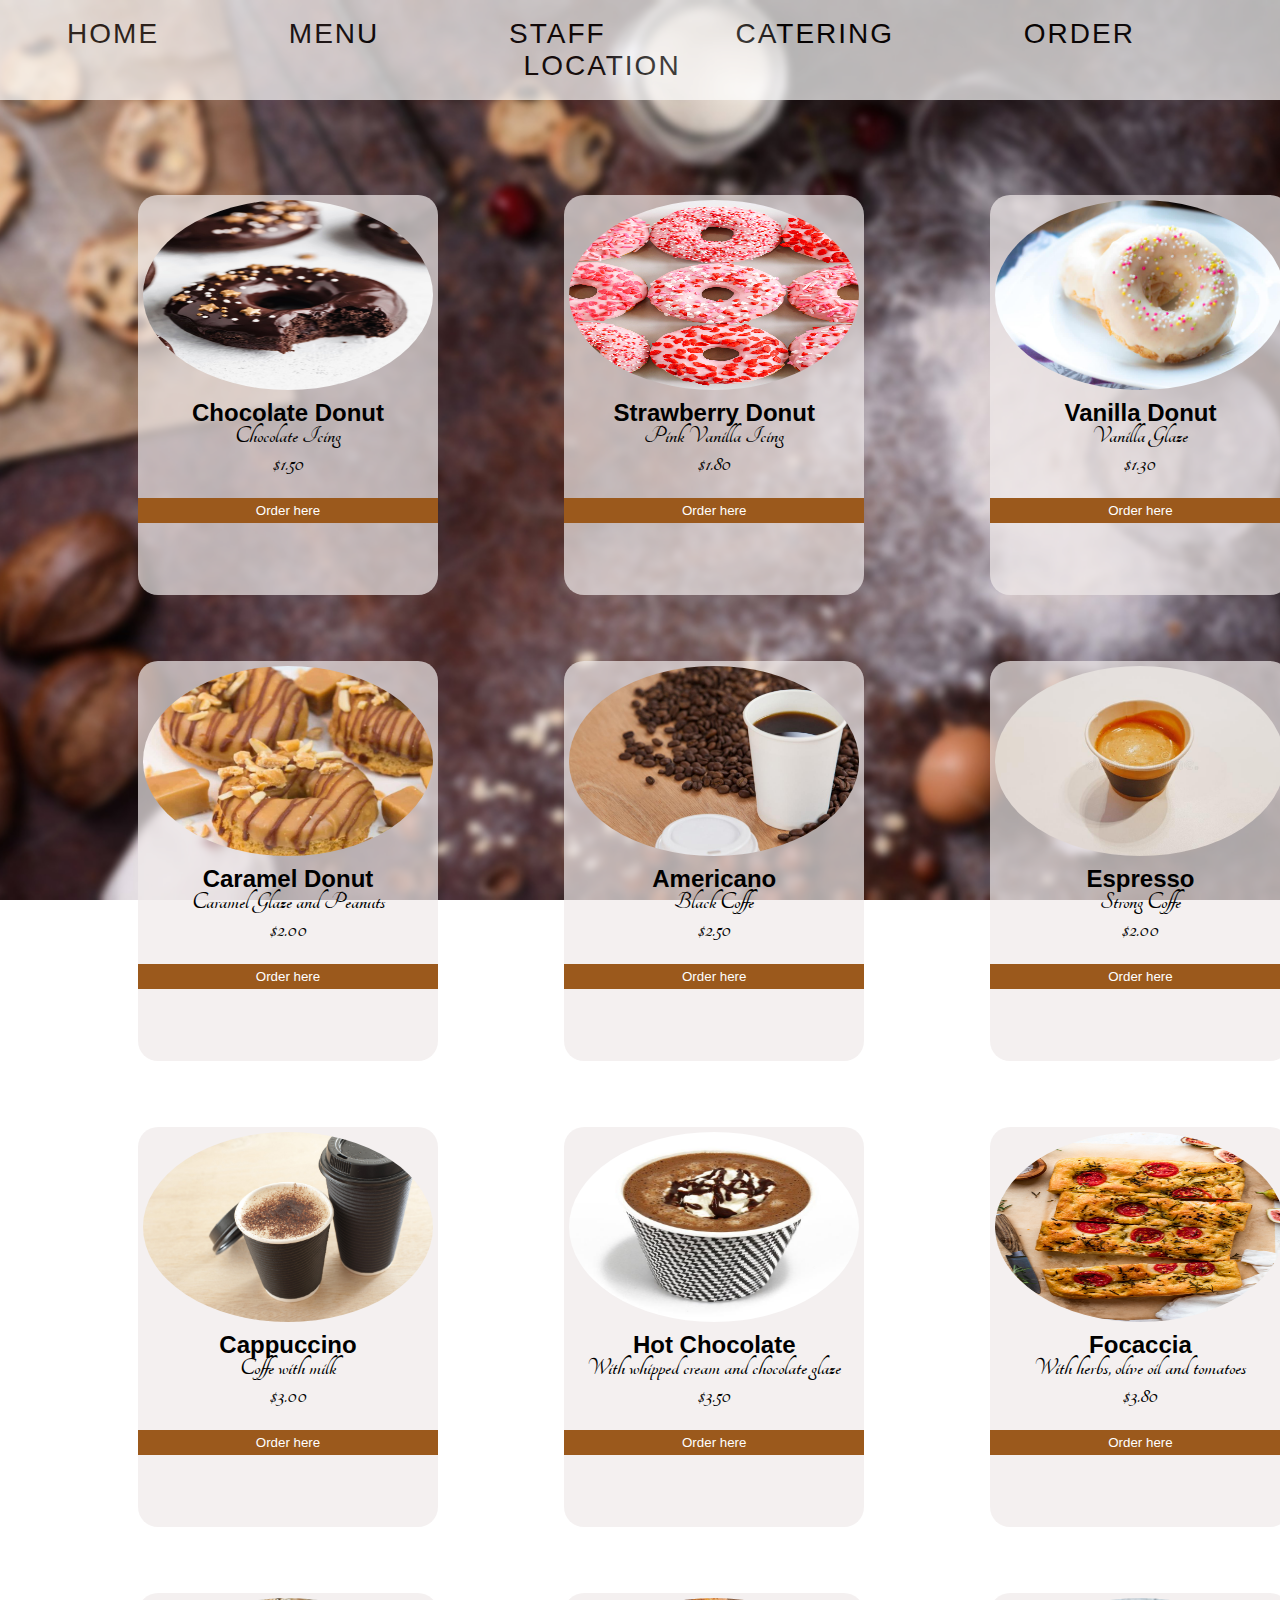
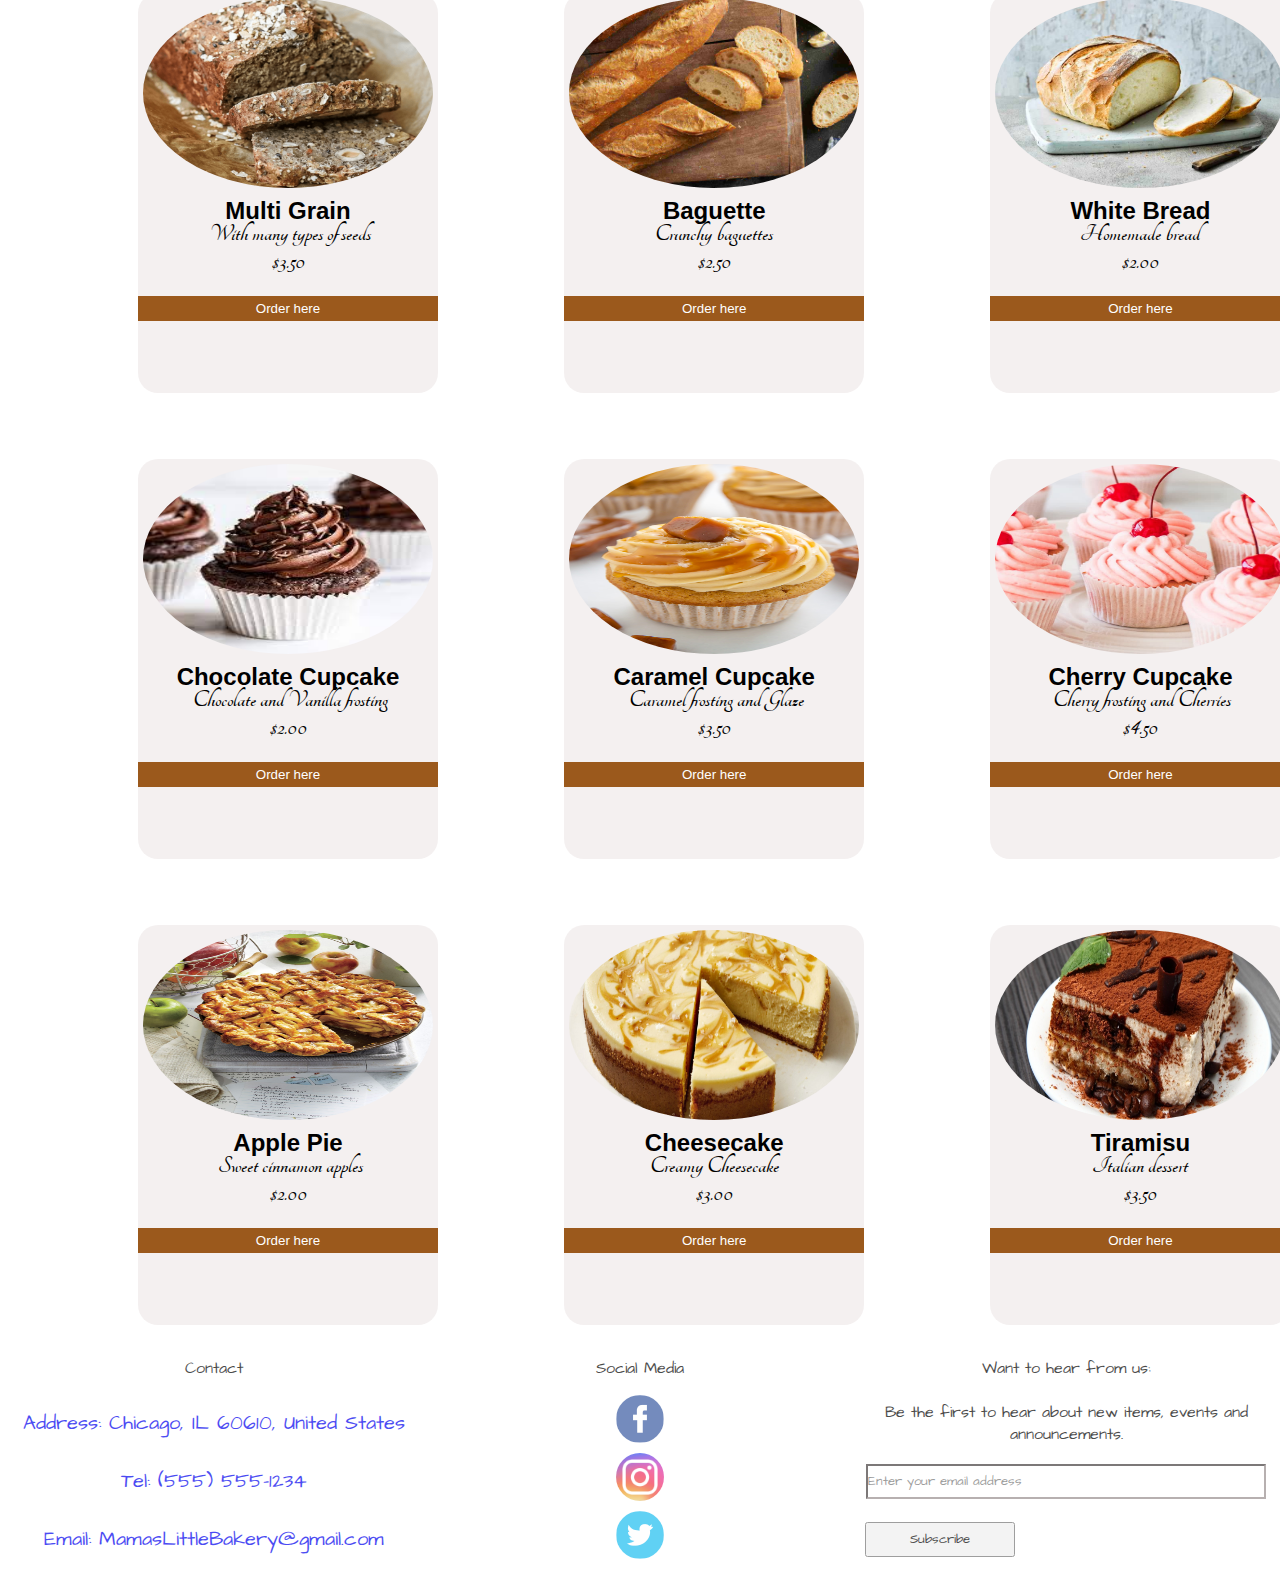
<file: menu.html>
<!DOCTYPE html>
<head>
    <title>
        Menu | Mama's Little Bakery
    </title>
    <link rel="stylesheet" href="https://fonts.googleapis.com/css?family=Tangerine">
    <link href="stili_file_1.css" rel="stylesheet">
    <link href="hovereffect.css" rel="stylesheet">
    <link href="stafi.css" rel="stylesheet">
    <link href="https://fonts.googleapis.com/css2?family=Architects+Daughter&family=Dancing+Script&display=swap" rel="stylesheet">
    <meta charset="UTF-8"> <!-- i tregon web ti perdore karakteret e vecanta UTF -->
    <link rel="stylesheet" href="style-1.css">
    <link href='https://fonts.googleapis.com/css?family=Oswald:300' rel='stylesheet' type='text/css'>
    <link rel="icon" type="image" href="Images/logoja2.png">
</head>
<body style="background-image: url(Images/bgimage1.jpg);  background-position: center;
background-repeat: no-repeat;background-size: cover; height: 100%; width: 100%; background-attachment: fixed;">
<nav class="style-1">
  <ul>
  <div style="float: right; font-size: 28px; padding: 18px 20px; background-color: white;opacity: 0.7; width: 108%;"class="menujaa"> 
    <a href="index.html" target="_blank" class="btn"style="margin-left: 4.8%;">Home</a>
   <a href="menu.html" class="btn">Menu</a>
   <a href="stafi.html" target="_blank" class="btn">Staff</a>
   <a href="catering.html" target="_blank" class="btn">Catering</a>
   <a href="menu.html" target="_blank" class="btn">Order</a>
   <a href="https://www.google.com/maps/place/11+W+Division+St,+Chicago,+IL+60610,+USA/@41.9035637,-87.6300066,17z/data=!4m5!3m4!1s0x880fd34f37d90469:0x59df594cf5512ead!8m2!3d41.9038272!4d-87.6291697" class="btn" style="margin-right: 1%;">Location</a></div>
  </ul> 
</nav>
    <table>
        <tr>
    <div class="row">
        <div class="column">
          <div class="card1">
            <img src="Images/donut1.jpg" alt="Donuts" style="width:100%" class="image">
            <div class="container1">
              <h2>Chocolate Donut</h2>
              <p class="title1"><pre class="title1">Chocolate Icing
$1.50
              </pre></p>
              <p><button class="button1" type="submit">Order here</button></p>
            </div>
          </div>
        </div>
        <div class="row">
            <div class="column">
              <div class="card1">
                <img src="Images/donut2.jpg" alt="Donuts" style="width:100%" class="image">
                <div class="container1">
                  <h2>Strawberry Donut</h2>
                  <p class="title1"><pre class="title1">Pink Vanilla Icing
$1.80
                  </pre></p>
                  <p><button class="button1" type="submit">Order here</button></p>
                </div>
              </div>
            </div>
            <div class="row">
                <div class="column">
                  <div class="card1">
                    <img src="Images/donut3.jpg" alt="Donuts" style="width:100%" class="image">
                    <div class="container1">
                      <h2>Vanilla Donut</h2>
                      <p class="title1"><pre class="title1">Vanilla Glaze
$1.30
                      </pre></p>
                      <p><button class="button1" type="submit">Order here</button></p>
                    </div>
                  </div>
                </div>
            </div>
         </tr>
         <tr>
            <div class="row">
                <div class="column">
                  <div class="card1">
                    <img src="Images/donut4.jpg" alt="Donuts" style="width:100%" class="image">
                    <div class="container1">
                      <h2>Caramel Donut</h2>
                      <p class="title1"><pre class="title1">Caramel Glaze and Peanuts
$2.00
                      </pre></p>
                      <p><button class="button1" type="submit">Order here</button></p>
                    </div>
                  </div>
                </div>
                    <div class="row">
                        <div class="column">
                          <div class="card1">
                            <img src="Images/coffe1.jpg" alt="Coffes" style="width:100%" class="image">
                            <div class="container1">
                              <h2>Americano</h2>
                              <p class="title1"><pre class="title1">Black Coffe
$2.50
                              </pre></p>
                              <p><button class="button1" type="submit">Order here</button></p>
                            </div>
                          </div>
                        </div>
                        <div class="row">
                            <div class="column">
                              <div class="card1">
                                <img src="Images/coffe2.jpg" alt="Coffes" style="width:100%" class="image">
                                <div class="container1">
                                  <h2>Espresso</h2>
                                  <p class="title1"><pre class="title1">Strong Coffe
$2.00
                                  </pre></p>
                                  <p><button class="button1" type="submit">Order here</button></p>
                                </div>
                              </div>
                            </div>
                            <div class="row">
                                <div class="column">
                                  <div class="card1">
                                    <img src="Images/coffe3.jpg" alt="Coffes" style="width:100%" class="image">
                                    <div class="container1">
                                      <h2>Cappuccino</h2>
                                      <p class="title1"><pre class="title1">Coffe with milk
$3.00
                                      </pre></p>
                                      <p><button class="button1" type="submit">Order here</button></p>
                                    </div>
                                  </div>
                                </div>
                                <div class="row">
                                    <div class="column">
                                      <div class="card1">
                                        <img src="Images/coffe4.jpg" alt="Coffes" style="width:100%" class="image">
                                        <div class="container1">
                                          <h2>Hot Chocolate</h2>
                                          <p class="title1"><pre class="title1">With whipped cream and chocolate glaze
$3.50
                                          </pre></p>
                                          <p><button class="button1" type="submit">Order here</button></p>
                                        </div>
                                      </div>
                                    </div>
    </tr>
    <tr>
        <div class="row">
            <div class="column">
              <div class="card1">
                <img src="Images/bread1.jpg" alt="Breads" style="width:100%" class="image">
                <div class="container1">
                  <h2>Focaccia</h2>
                  <p class="title1"><pre class="title1">With herbs, olive oil and tomatoes
$3.80
                  </pre></p>
                  <p><button class="button1" type="submit">Order here</button></p>
                </div>
              </div>
            </div>
            <div class="row">
                <div class="column">
                  <div class="card1">
                    <img src="Images/bread2.png" alt="Breads" style="width:100%" class="image">
                    <div class="container1">
                      <h2>Multi Grain</h2>
                      <p class="title1"><pre class="title1"> With many types of seeds
$3.50
                      </pre></p>
                      <p><button class="button1" type="submit">Order here</button></p>
                    </div>
                  </div>
                </div>
                <div class="row">
                    <div class="column">
                      <div class="card1">
                        <img src="Images/bread3.jpg" alt="Breads" style="width:100%" class="image">
                        <div class="container1">
                          <h2>Baguette</h2>
                          <p class="title1"><pre class="title1">Crunchy baguettes
$2.50
                          </pre></p>
                          <p><button class="button1" type="submit">Order here</button></p>
                        </div>
                      </div>
                    </div>
                    <div class="row">
                        <div class="column">
                          <div class="card1">
                            <img src="Images/bread4.jpg" alt="Breads" style="width:100%" class="image">
                            <div class="container1">
                              <h2>White Bread</h2>
                              <p class="title1"><pre class="title1">Homemade bread
$2.00
                              </pre></p>
                              <p><button class="button1" type="submit">Order here</button></p>
                            </div>
                          </div>
                        </div>
    </tr>
    <tr>
        <div class="column">
            <div class="card1">
              <img src="Images/cupcake1.jpeg" alt="Cupcakess" style="width:100%" class="image">
              <div class="container1">
                <h2>Chocolate Cupcake</h2>
                <p class="title1"><pre class="title1"> Chocolate and Vanilla frosting
$2.00
                </pre></p>
                <p><button class="button1" type="submit">Order here</button></p>
              </div>
            </div>
          </div>
          <div class="column">
            <div class="card1">
              <img src="Images/cupcake2.jpg" alt="Cupcakess" style="width:100%" class="image">
              <div class="container1">
                <h2>Caramel Cupcake</h2>
                <p class="title1"><pre class="title1"> Caramel frosting and Glaze
$3.50
                </pre></p>
                <p><button class="button1" type="submit">Order here</button></p>
              </div>
            </div>
          </div>
          <div class="column">
            <div class="card1">
              <img src="Images/cupcake3.jpg" alt="Cupcakess" style="width:100%" class="image">
              <div class="container1">
                <h2>Cherry Cupcake</h2>
                <p class="title1"><pre class="title1"> Cherry frosting and Cherries
$4.50
                </pre></p>
                <p><button class="button1" type="submit">Order here</button></p>
              </div>
            </div>
          </div>
    </tr>
    <tr>
        <div class="column">
            <div class="card1">
              <img src="Images/cake1.jpg" alt="Cakes" style="width:100%" class="image">
              <div class="container1">
                <h2>Apple Pie</h2>
                <p class="title1"><pre class="title1"> Sweet cinnamon apples
$2.00
                </pre></p>
                <p><button class="button1" type="submit">Order here</button></p>
              </div>
            </div>
          </div>
          <div class="column">
            <div class="card1">
              <img src="Images/cake2.jpeg" alt="Cakes" style="width:100%" class="image">
              <div class="container1">
                <h2>Cheesecake</h2>
                <p class="title1"><pre class="title1">Creamy Cheesecake
$3.00
                </pre></p>
                <p><button class="button1" type="submit">Order here</button></p>
              </div>
            </div>
          </div>
          <div class="column">
            <div class="card1">
              <img src="Images/cake3.jpg" alt="Cakes" style="width:100%" class="image">
              <div class="container1">
                <h2>Tiramisu</h2>
                <p class="title1"><pre class="title1">Italian dessert
$3.50
                </pre></p>
                <p><button class="button1" type="submit">Order here</button></p>
              </div>
            </div>
          </div>
    </tr>
      </table>
    </div>
</body>

<footer>
  <table id="foteri" style=" height:220px; background-color: white;opacity: 0.7;">
          <tr>
          <td>Contact</td> 
          <td>Social Media</td>
          <td>Want to hear from us: </td>
          </tr>
          <tr>
              <td><a href="https://www.google.com/maps/place/11+W+Division+St,+Chicago,+IL+60610,+USA/@41.9035637,-87.6300066,17z/data=!4m5!3m4!1s0x880fd34f37d90469:0x59df594cf5512ead!8m2!3d41.9038272!4d-87.6291697" style="text-decoration: none;">Address: Chicago, IL 60610, United States</a></td>
              <td><a href="#" class="fa"><img src="Images/fb.png" style="border-radius: 50%;"></a></td>
              <td>Be the first to hear about new items, events and announcements.</td>
          </tr>
          <tr>
              <td><a href="tel: (555) 555-1234" style="text-decoration:none; " >Tel: (555) 555-1234</a></td>
              <td><a href="#" class="fa"><img src="Images/ig.ico" style="border-radius: 50%; height: 48px; width:48px ;"></a></td>
              <td><input type="email" name="email" placeholder="Enter your email address" style="border-color: rgb(153, 143, 143); height: 35px; width: 400px; font-family: 'Architects Daughter', cursive;"> </td>
          </tr>
          <tr>
              <td><a href="mailto: MamasLittleBakery@gmail.com" style="text-decoration:none; font-family: 'Architects Daughter', cursive;">Email:  MamasLittleBakery@gmail.com</a> </td>
              <td><a href="#" class="fa"><img src="Images/tw.png" style="border-radius: 50%;"></a></td>
              <td><button type="submit" style="width: 150px; height: 35px; margin-right: 253px; font-family: 'Architects Daughter', cursive;">Subscribe</button></td>
          </tr>
          
  </table>


</footer>


</html>
</file>
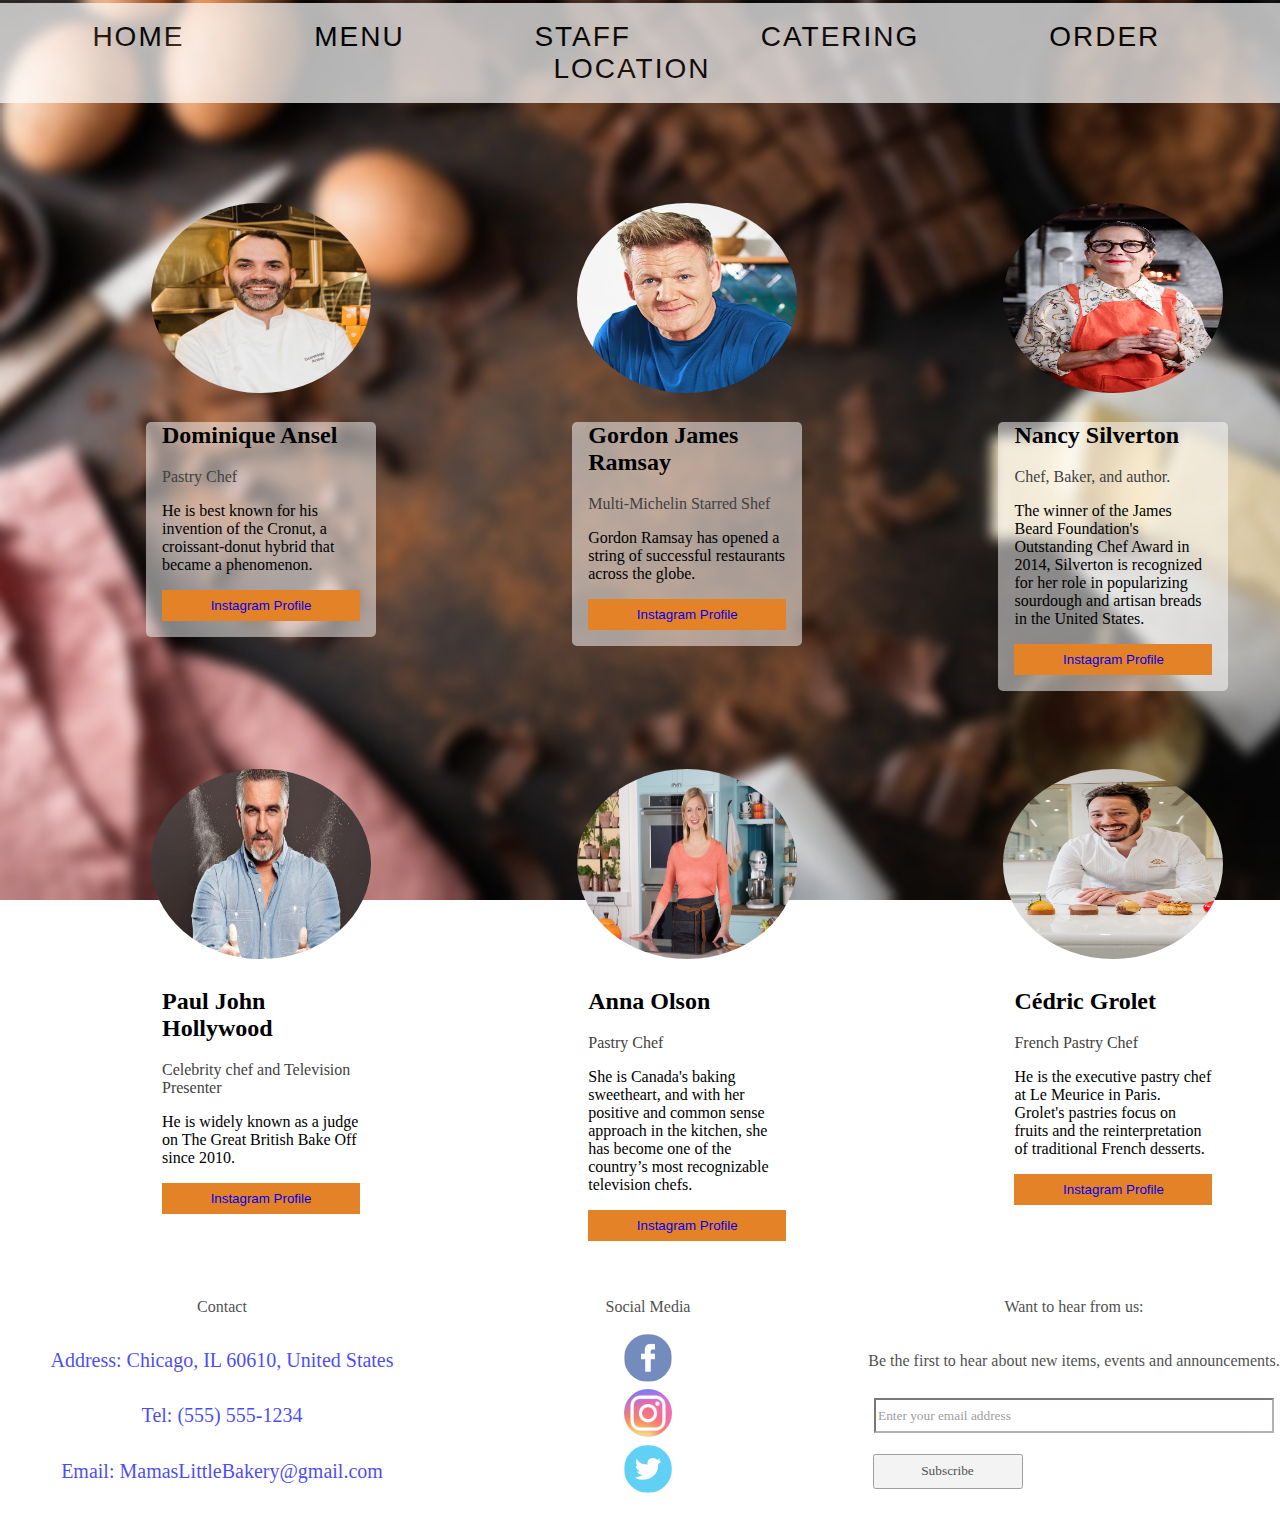
<file: stafi.html>
<!DOCTYPE html>
<html>
    <head>
        <link href="stafi.css" rel="stylesheet">
        <link href="stili_file_1.css" rel="stylesheet">
        <link href="style-1.css" rel="stylesheet">
        <title>
            Our Staff
        </title>
        <link rel="icon" type="image" href="Images/logoja2.png">
    </head>

    <body style="background-image: url(Images/bgimgstaff1.jpg);  background-position: center;
    background-repeat: no-repeat;background-size: cover; height: 100%; width: 100%; background-attachment: fixed;">
   <nav class="style-1" style="margin-top:-1.2%;">
    <ul>
    <div style="float: right; font-size: 28px; padding: 18px 20px; background-color: white;opacity: 0.7; width:108%;" class="menujaa"> 
      <a href="index.html" target="_blank" class="btn" style="margin-left: 4.3%;">Home</a>
     <a href="menu.html" class="btn">Menu</a>
     <a href="stafi.html" target="_blank" class="btn">Staff</a>
     <a href="catering.html" target="_blank" class="btn">Catering</a>
     <a href="menu.html" target="_blank" class="btn">Order</a>
     <a href="https://www.google.com/maps/place/11+W+Division+St,+Chicago,+IL+60610,+USA/@41.9035637,-87.6300066,17z/data=!4m5!3m4!1s0x880fd34f37d90469:0x59df594cf5512ead!8m2!3d41.9038272!4d-87.6291697" class="btn" style="margin-right: 1%;">Location</a></div>
    </ul> 
  </nav>
        <table>
            <tr>
        <div class="row">
            <div class="column">
              <div class="card">
                <img src="Images/shefi.jpg" alt="Dominique" style="width:100%" class="image">
                <div class="container">
                  <h2>Dominique Ansel</h2>
                  <p class="title">Pastry Chef</p>
                  <p>He is best known for his invention of the Cronut, a croissant-donut hybrid that became a phenomenon.</p>
                  <p><button class="button"><a href="https://www.instagram.com/dominiqueansel/?hl=en" target="_blank" >Instagram Profile</a></button></p>
                </div>
              </div>
            </div>
          
            <div class="column">
              <div class="card">
                <img src="Images/shefi1.jpg" alt="Gordon" style="width:100%" class="image">
                <div class="container">
                  <h2>Gordon James Ramsay</h2>
                  <p class="title">Multi-Michelin Starred Shef </p>
                  <p>Gordon Ramsay has opened a string of successful restaurants across the globe. </p>
                  <p><button class="button"><a href="https://www.instagram.com/gordongram/?hl=en" target="_blank">Instagram Profile</a></button></p>
                </div>
              </div>
            </div>
            
            
            <div class="column">
              <div class="card">
                <img src="Images/shefi2.jpg" alt="Nancy" style="width:100%"class="image">
                <div class="container">
                  <h2>Nancy Silverton</h2>
                  <p class="title"> Chef, Baker, and author.</p>
                  <p>The winner of the James Beard Foundation's Outstanding Chef Award in 2014, Silverton is recognized for her role in popularizing sourdough and artisan breads in the United States.</p>
                  <p><button class="button"><a href="https://www.instagram.com/gordongram/?hl=en" target="_blank">Instagram Profile</a></button></p>
                </div>
              </div>
            </div>
          </div>
          </tr>
          <tr>
          <div class="row">
            <div class="column">
              <div class="card">
                <img src="Images/shefi3.jpg" alt="Paul" style="width:100%" class="image">
                <div class="container">
                  <h2>Paul John Hollywood </h2>
                  <p class="title">Celebrity chef and Television Presenter</p>
                  <p>He is widely known as a judge on The Great British Bake Off since 2010.</p>
                  <p><button class="button"><a href="https://www.instagram.com/paul.hollywood/?hl=en" target="_blank">Instagram Profile</a></button></p>
                </div>
              </div>
            </div>
          
            <div class="column">
              <div class="card">
                <img src="Images/shefi4.jpg" alt="Anna" style="width:100%" class="image">
                <div class="container">
                  <h2>Anna Olson</h2>
                  <p class="title">Pastry Chef</p>
                  <p>She is Canada's baking sweetheart, and with her positive and common sense approach in the kitchen, she has become one of the country’s most recognizable television chefs.  </p>
                  <p><button class="button"><a href="https://www.instagram.com/chefannaolson/?hl=en" target="_blank">Instagram Profile</a></button></p>
                </div>
              </div>
            </div>
            
            <div class="column">
              <div class="card">
                <img src="Images/shefi5.jpeg" alt="Cédric" style="width:100%"class="image">
                <div class="container">
                  <h2>Cédric Grolet</h2>
                  <p class="title">French Pastry Chef</p>
                  <p> He is the executive pastry chef at Le Meurice in Paris. Grolet's pastries focus on fruits and the reinterpretation of traditional French desserts.</p>
                  <p><button class="button"><a href="https://www.instagram.com/cedricgrolet/?hl=en" target="_blank">Instagram Profile</a></button></p>
                </div>
              </div>
            </div>
          </div>
        </tr>
          </table>

    </body>
  
 <footer>
      <table id="foteri" style=" height:220px;  background-color: white;opacity: 0.7;">
              <tr>
              <td>Contact</td> 
              <td>Social Media</td>
              <td>Want to hear from us: </td>
              </tr>
              <tr>
                  <td><a href="https://www.google.com/maps/place/11+W+Division+St,+Chicago,+IL+60610,+USA/@41.9035637,-87.6300066,17z/data=!4m5!3m4!1s0x880fd34f37d90469:0x59df594cf5512ead!8m2!3d41.9038272!4d-87.6291697" style="text-decoration: none;">Address: Chicago, IL 60610, United States</a></td>
                  <td><a href="#" class="fa"><img src="Images/fb.png" style="border-radius: 50%;"></a></td>
                  <td>Be the first to hear about new items, events and announcements.</td>
              </tr>
              <tr>
                  <td><a href="tel: (555) 555-1234" style="text-decoration:none; " >Tel: (555) 555-1234</a></td>
                  <td><a href="#" class="fa"><img src="Images/ig.ico" style="border-radius: 50%; height: 48px; width:48px ;"></a></td>
                  <td><input type="email" name="email" placeholder="Enter your email address" style="border-color: rgb(153, 143, 143); height: 35px; width: 400px; font-family: 'Architects Daughter', cursive;"> </td>
              </tr>
              <tr>
                  <td><a href="mailto: MamasLittleBakery@gmail.com" style="text-decoration:none; font-family: 'Architects Daughter', cursive;">Email:  MamasLittleBakery@gmail.com</a> </td>
                  <td><a href="#" class="fa"><img src="Images/tw.png" style="border-radius: 50%;"></a></td>
                  <td><button type="submit" style="width: 150px; height: 35px; margin-right: 253px; font-family: 'Architects Daughter', cursive;">Subscribe</button></td>
              </tr>
              
      </table>
  
  
  </footer>
  
</html>
</file>
<file: stili_file_1.css>
#nav_bar {
    list-style: none;
    text-decoration: none;
    margin:18px;
    height: 3px;
    width: 100%;
    margin-top: 35px;
    position: relative;
}
#nav_bar a {
    text-decoration: none;
    color: black;
    position: relative !important;
}

#nav_bar li {
    float: left;
    display: block;
    margin-right: 12%;
    padding-right: 10px;
    font-family: Montserrat;
    font-weight: bold;
    position: relative;

}
.right {
    padding-left: 60px;
    float: right;
    clear: right;
}
.carousel{
    margin-left:20%;
    margin-right:20%;
}
.carousel_section{
    margin-top:16px!important;
    margin-bottom:16px!important;
}
.slidet {
    width: 950px;
    height: 400px;
    box-shadow: 0 0 20px 20px #cfa76a;
}

.vendi_videove{
    max-height: 300px;
    padding-bottom: 20%;
}

#gift p {
    text-align: center;
    vertical-align: middle;
    line-height: 200px;
}
#gift_box1{
    width: 50%;
    height: 200px;
    background-color: rgb(221, 155, 101);
    margin-top: -60px;
}
#gift_box2{
    width: 50%;
    height: 200px;
    background-color: rgb(221, 155, 101);
    margin-top: -200px;
    float: right;
}
#foteri{
    width: 100%;
    border:"0";
    opacity: 0.7;
    font-family: 'Architects Daughter', cursive;
}
#foteri td{
    width: 33.3%;
    text-align: center;
    height: 50px;
    padding: 0%;
  
}
#foteri td a{
    font-size: 20px;
}
#menu_lista{
    list-style-type: none;


}
#menu_lista li{
    padding-inline:75px;
    line-height: 80px;
    filter: none;
}
#div_menu_lista {
    height: 500px;
    width: 300px;
    margin: 100px;
    filter: none;
}
  .fa {
    padding: 20px;
    font-size: 0px;
    width:15px;
    text-align: center;
    text-decoration: none;
    margin: 5px 2px;
    border-radius: 50%;
    height: 5px;
  }
  
  .fa:hover {
      opacity: 0.7;
  }
  
    
    #carousel1 { 
        perspective: 1200px; 
        padding-top: 10%; 
        font-size:0; 
        margin-bottom: 3rem; 
        overflow: hidden; 
      }
      #spinner { 
        transform-style: preserve-3d; 
        height: 300px; 
        transform-origin: 50% 50% -500px; 
        transition: 1s; 
      } 
      #spinner .videot { 
        width: 300px;
        height: 200px; max-width: 425px; 
        position: absolute; left: 30%;
        transform-origin: 50% 50% -500px;
        outline:1px solid transparent; 
      }
      #spinner .videot:nth-child(1) { transform:rotateY(0deg); 
      }
      #spinner .videot:nth-child(2) { transform: rotateY(-60deg); }
      #spinner .videot:nth-child(3) { transform: rotateY(-120deg); }
      #spinner .videot:nth-child(4) { transform: rotateY(-180deg); }
      #spinner .videot:nth-child(5){ transform: rotateY(-240deg); }
      #spinner .videot:nth-child(6){ transform: rotateY(-300deg); }
      #spinner .videot:nth-child(7){ transform: rotateY(-360deg); }
      v#carousel1 ~ span { 
        color: #fff; 
        margin: 5%; 
        display: inline-block; 
        text-decoration: none; 
        font-size: 2rem; 
        transition: 0.6s color; 
        position: relative; 
        margin-top: -6rem; 
        border-bottom: none; 
        line-height: 0; }
      #carousel1 ~ span:hover { color: #888; cursor: pointer; }
      #stilishigj{
          font-size: 20px;
          font-family: 'Lucida Sans', 'Lucida Sans Regular', 'Lucida Grande', 'Lucida Sans Unicode', Geneva, Verdana, sans-serif;
          text-align: right;
      }
</file>
<file: style-1.css>
* {
	-webkit-transition-property: all;
	-webkit-transition-duration: .2s;
  -moz-transition-timing-function: cubic-bezier(200,50,21,6);
	-moz-transition-property: all;
  -moz-transition-timing-function: cubic-bezier(200,50,21,6);
}
.style-1 {
	text-align: center;
  font-family: "Varela Round", sans-serif;
  font-size: 18px;
}
.menujaa{
  width: 85%;
  padding:18px 20px;
  letter-spacing:2px;
  margin-bottom: 45px;
    
}
.menujaa1{
  width: 85%;
  padding:18px 0px;
  letter-spacing:2px;
  margin-bottom: 45px;
    
}
.btn{

  color:rgba(0, 0, 0);
  padding:10px 20px;
  text-decoration:none;
  letter-spacing:2px;
  text-transform:uppercase;
  margin: 40px;
}
.menu2{
  margin-bottom: 5%;
}
.btn:hover{
  border:none;
  color:rgb(221, 155, 101);
  padding:20px 20px; 
  background:#1b1b1b;
}
</file>
<file: catering.css>
.catering {
    width: 100%;
    height: 600px;
    overflow: hidden;
    background-image: url(Images/catering.jpg);
    background-size: cover;
    background-position: center;
}
.menu2{
    height: 100px;
    width: 100%;
    margin-top: 0%;
}

@import url("https://fonts.googleapis.com/css?family=Varela+Round");
html {
  box-sizing: border-box;
}

*,
*:before,
*:after {
  box-sizing: inherit;
  padding: 0;
  margin: 0;
  letter-spacing: 1.1px;
}

nav {
  font-family: "Varela Round", sans-serif;
}

.menu {
  display: flex;
  justify-content: center;
  align-items: center;
  margin: 0 auto;
  height: 120px;
  list-style: none;
  
}

.menu li {
  width: 250px;
  height: 50px;
  transition: background-position-x 0.9s linear;
  text-align: center;
}
  a {
    font-size: 30px;
    color: rgb(94, 88, 88);
    text-decoration: none;
    transition: all 0.45s;
  }

  ul li:hover {
    background: url("[data-uri]%0D%0AIGlkPSJMYXllcl8xIiB4bWxucz0iaHR0cDovL3d3dy53My5vcmcvMjAwMC9zdmciIHhtbG5zOnhs%0D%0AaW5rPSJodHRwOi8vd3d3LnczLm9yZy8xOTk5L3hsaW5rIiB4PSIwcHgiIHk9IjBweCIKCSB3aWR0%0D%0AaD0iMzkwcHgiIGhlaWdodD0iNTBweCIgdmlld0JveD0iMCAwIDM5MCA1MCIgZW5hYmxlLWJhY2tn%0D%0Acm91bmQ9Im5ldyAwIDAgMzkwIDUwIiB4bWw6c3BhY2U9InByZXNlcnZlIj4KPHBhdGggZmlsbD0i%0D%0Abm9uZSIgc3Ryb2tlPSIjZDk0ZjVjIiBzdHJva2Utd2lkdGg9IjEuNSIgc3Ryb2tlLW1pdGVybGlt%0D%0AaXQ9IjEwIiBkPSJNMCw0Ny41ODVjMCwwLDk3LjUsMCwxMzAsMAoJYzEzLjc1LDAsMjguNzQtMzgu%0D%0ANzc4LDQ2LjE2OC0xOS40MTZDMTkyLjY2OSw0Ni41LDI0My42MDMsNDcuNTg1LDI2MCw0Ny41ODVj%0D%0AMzEuODIxLDAsMTMwLDAsMTMwLDAiLz4KPC9zdmc+Cg==");
    animation: line 1s;
  }

  a:hover{
    color: #e61717;
  }

  ul li a :not(:last-child) {
    margin-right: 30px;
  }


@keyframes line {
  0% {
    background-position-x: 390px;
  }
}
</file>
<file: stilicatering.css>
@import url('https://fonts.googleapis.com/css2?family=Architects+Daughter&family=Dancing+Script&display=swap');

* {box-sizing: border-box}

/* Style the tab */
.tab {
  float: left;
  width: 20%;
  height: 300px;
}

/* Style the buttons inside the tab */
.tab button {
  display: block;
  background-color: inherit;
  background-color: rgb(129, 228, 98);
  color: black;
  padding: 22px 16px;
  width: 100%;
  border: none;
  outline: none;
  text-align: left;
  cursor: pointer;
  transition: 0.3s;
  font-size: 17px !important;
  margin: 5px;
  margin-left: 25%;

}

/* Change background color of buttons on hover */
.tab button:hover {
    background-color: rgb(255, 255, 255);
    border: 4px solid rgb(29, 92, 16);
}

/* Create an active/current "tab button" class */
.tab button.active {
  background-color: rgb(255, 255, 255);
  border: 4px solid rgb(29, 92, 16);
}

/* Style the tab content */
.tabcontent {
  margin-left: 8%; 
  float: left;
  padding: 0px 12px;
  width: 70%;
  border-left: none;
  height: 300px;
}
h3{
    color: rgb(56, 145, 34);
    font-family: 'Pacifico', 'Vujahday Script', cursive;
    font-style:'Pacifico', 'Vujahday Script', cursive ;
}
#rreshtat{
  line-height: 30px;
  height: 550px;
  resize: both;
  overflow: auto
}
</file>
<file: dropdown.css>
.dropdown button {
    width: 500px;
    height: 40px;
    border-radius: 4px;
    border-style: none;
    padding: 10px;
    background-color: #b6daeb;
    border: 1px solid black;
}
.dropdown-content button{
    width: 500px;
    height: 30px;
    border: none;
}
.dropdown-content button:hover{
    border: 1px solid black;
    background-color: rgb(233, 127, 66);
    color: white;

}
body {
  width: 100%;
  background-color:  #e9f1f6;
}
#box{
    padding: 5% 15%;
    margin-bottom: 5%;
    height: auto;
  }
  .dropdown {
    position: relative;
    display: inline-block;
    padding: 3% 20%;
  
  }
  
  .dropdown-content {
    display: none;
    position: absolute;
  
  }
  h3 {
    text-align: center;
  }
  
  .dropdown-content a {
    color: black;
    padding: 12px 16px;
    text-decoration: none;
    display: block;
  }
  
  .dropdown-content a:hover {background-color: #ddd;}
  
  .dropdown:hover .dropdown-content {display: block;}
  
  .tabcontent {
    text-align: center;
  }
  
  input[type=text], select {
    width: 100%;
    padding: 12px 20px;
    margin: 8px 0;
    display: inline;
    border: 1px solid #ccc;
    border-radius: 4px;
    box-sizing: border-box;
  }
  input[type=email], select {
    width: 100%;
    padding: 12px 20px;
    margin: 8px 0;
    display: inline;
    border: 1px solid #ccc;
    border-radius: 4px;
    box-sizing: border-box;
  }
  input[type=tel], select {
    width: 100%;
    padding: 12px 20px;
    margin: 8px 0;
    display: inline;
    border: 1px solid #ccc;
    border-radius: 4px;
    box-sizing: border-box;
  }
  input[type=date], select {
    width: 100%;
    padding: 12px 20px;
    margin: 8px 0;
    display: inline;
    border: 1px solid #ccc;
    border-radius: 4px;
    box-sizing: border-box;
  }
  input[type=number], select {
    width: 100%;
    padding: 12px 20px;
    margin: 8px 0;
    display: inline;
    border: 1px solid #ccc;
    border-radius: 4px;
    box-sizing: border-box;
  }
  input[type=submit] {
    width: 100%;
    background-color: #4CAF50;
    color: white;
    padding: 14px 20px;
    margin: 8px 0;
    border: none;
    border-radius: 4px;
    cursor: pointer;
  }
  
  input[type=submit]:hover {
    background-color: #45a049;
  }
  
  .forma {
    border-radius: 5px;
    background-color:inherit;
    text-align: left;
  }
</file>
<file: hovereffect.css>
body {
    background-repeat: no-repeat;
}
table th {
    padding-right: 250px;
    line-height: 10px;
}
.rreshtat{
    font-family: none;
    font-size: 20px;
    text-align: left;
    font-family: 'Architects Daughter', cursive;
}
table th {
    color:rgb(219, 165, 47)
}
.heart {
    position: relative;
    width: 200px;
    height: 170px;
    margin: 70px auto;
    animation: heart 1s ease infinite alternate;
}
.heart::before,
.heart::after{
    position: absolute;
    width: 100px;
    height: 160px;
    content: "";
    background-color: red;
    border-top-left-radius: 50px;
    border-top-right-radius: 50px;
    top: 5px;
     box-shadow: 0 0 20px 20px #ee6363;

}
.heart::before{
    transform: rotate(45deg);
    transform-origin: 100% 100%;

}
.heart::after{
    left:100px;
    transform: rotate(-45deg);
    transform-origin: 0 100%;
}
/* .heart:hover{
    animation: heart 0.8s linear infinite;

} */
@keyframes heart {
   from{ transform: scale(1,1);}
    to {transform: scale(1.3,1.3);}
}

@keyframes beat {
    from {	transform: rotate(-20deg) scale(1); }
    to {	transform: rotate(-20deg) scale(1.1); }
}
/* snow effect */

html, body {
   
    background: -webkit-linear-gradient(top,  #19ba16 0%,#9ef0a8 100%); /* Chrome10+,Safari5.1+ */
    filter: progid:DXImageTransform.Microsoft.gradient( startColorstr='#19ba16', endColorstr='#9ef0a8',GradientType=0 ); /* IE6-9 */
    min-height:100%;
    background-repeat: no-repeat;
    background-attachment: fixed;
  
    }
    
    .snowflakes {
        width: 100%; height: 1200px;
        top: -90px; left: 0;
        position: absolute;
    }
   
    i, i:after, i:before { background: white; 
       }
    i {
        display: inline-block;
        -webkit-animation: snowflakes 3s linear 2s 20;
        -moz-animation: snowflakes 3s linear 2s 20;
        position: relative;
    }
    i:after, i:before {
        height: 100%;
        width: 100%;
        content: ".";
        position: absolute;
        top: 0px;
        left: 0px;
        -webkit-transform: rotate(120deg);
    }
    i:before { -webkit-transform: rotate(240deg); }
    
    @-webkit-keyframes snowflakes {
        0% {
            -webkit-transform: translate3d(0,0,0) rotate(0deg) scale(0.6);
        }
        100% {
            -webkit-transform: translate3d(15px, 1200px, 0px) rotate(360deg) scale(0.6);
        };
    }
    
    .snowflakes i:nth-child(3n) {
        width: 16px; height: 4px;
        -webkit-animation-duration: 4s;
        -webkit-animation-iteration-count: 30;
        -webkit-transform-origin: right -45px;
    }
    
    .snowflakes i:nth-child(3n+1) {
        width: 24px; height: 6px;
        -webkit-animation-duration: 6s;
        -webkit-animation-iteration-count: 45;
        -webkit-transform-origin: right -30px;
    }
    
    .snowflakes i:nth-child(3n+2) {
        width: 32px; height: 8px;
        -webkit-animation-duration: 8s;
        -webkit-animation-iteration-count: 60;
        -webkit-transform-origin: right -15px;
    }
        
    /* different delays so they don't all start at the same time */
    .snowflakes i:nth-child(7n) {
      opacity:.3;
      -webkit-animation-delay: 0s;
      -webkit-animation-timing-function:ease-in;
    }
    .snowflakes i:nth-child(7n+1) {
      opacity:.4;
      -webkit-animation-delay: 1s;
      -webkit-animation-timing-function:ease-out;
    }
    .snowflakes i:nth-child(7n+2) {
      opacity:.5;
      -webkit-animation-delay: 1.5s;
      -webkit-animation-timing-function:linear;
    }
    .snowflakes i:nth-child(7n+3) {
      opacity:.6;
      -webkit-animation-delay: 2s;
      -webkit-animation-timing-function:ease-in;
    }
    .snowflakes i:nth-child(7n+4) {
      opacity:.7;
      -webkit-animation-delay: 2.5s;
      -webkit-animation-timing-function:linear;
    }
    .snowflakes i:nth-child(7n+5) {
      opacity:.8;
      -webkit-animation-delay: 3s;
      -webkit-animation-timing-function:ease-out;
    }
    .snowflakes i:nth-child(7n+6) {
      opacity:.9;
      -webkit-animation-delay: 3.5s;
      -webkit-animation-timing-function:ease-in;
    }


    .sale {
        display: inline-block;
        background: red;
        color: green;
        height: 100px;
        width: 100px;
        text-align: center;
        vertical-align: middle;
        line-height: 2.5rem;
        transform: rotate(-20deg);
        animation: beat 1s ease infinite alternate;
        font-size: 20px;
        font-family: monospace;
     box-shadow: 0 0 20px 20px #ee6363;
     justify-content: center;
     align-items: center;
     margin-left: 48%;

        
    }
        .sale:before,
        .sale:after {
            content:"";
            position: absolute;
            background: inherit;
            height: inherit;
            width: inherit;
            top: 0;
            left: 0;
            z-index: -1;
            transform: rotate(30deg);

        }
        .sale:after {
            transform: rotate(60deg);

        }
      
    @keyframes beat {
        from {	transform: rotate(-20deg) scale(1); }
        to {	transform: rotate(-20deg) scale(1.1); }
    }
    *{
        margin:0;
        padding:0;
        box-sizing:border-box
    }
    @import url('https://fonts.googleapis.com/css2?family=Poppins&display=swap');
    body{
        font-family: 'Poppins', sans-serif;
    }
    .wrapper{
      width:1200px;
      margin:100px auto;
    }
    .title{
      text-align:center;
      margin-bottom:60px;
    }
    .title h4{
      text-transform:capitalize;
      font-size:36px;
      position:relative;
      display:inline-block;
      padding-bottom:10px;
    }
    .title h4 span{
      display:block;
      font-size:18px;
      font-style:italic;
      margin-bottom:10px;
    }
    .title h4:before{
      position:absolute;
      content:"";
      width:100px;
      bottom:0;
      left:50%;
      transform:translateX(-50%);
    }
    .menu{
      display:flex;
      flex-wrap:wrap;
      justify-content:space-between;
    }
    .single-menu{
      flex-basis:580px;
      margin-bottom:40px;
      padding-bottom:40px;
      border-bottom:1px solid #ddd;
    }
    .single-menu:nth-child(5), .single-menu:nth-child(6){
      border-bottom:0;
    }
    .single-menu{
      display:flex;
      flex-direction:row;
      align-items:center;
    }
   
    .single-menu img{
        width: 180px;
        height: 180px;
      margin-right:30px;
      border-radius:50%;
      border:1px solid #ddd;
      padding:3px;
      transition:.5s;
    }
     .single-menu:hover img{
      border-radius:0px;
    }
    .single-menu h4{
      text-transform:capitalize;
      font-size:22px;
      border-bottom:1px dashed #333;
      margin-bottom:5px;
      padding-bottom:5px;
    }
    .single-menu h4 span{
      float:right;
      color:#d30e0e;
      font-style:italic;
    }

    .tabela_sale td{
       padding: 0 150px;
       border-radius:0px;
    }
</file>
<file: stafi.css>
html {
    box-sizing: border-box;
  }
  
  *, *:before, *:after {
    box-sizing: inherit;
  }
  .row{
      height: 500px;
  }
  .column {
    float: left;
    width: 33.3%;
    margin-bottom: 16px;
    padding: 0 8px;
  }

  
  .card {
    height: 500px;
    width: 230px;
    margin-left:130px;
    margin-top: 50px;
}
.card1 {
  height: 400px;
  width: 300px;
  margin-left:130px;
  margin-top: 50px;
  background-color: rgba(240, 233, 233, 0.7);
  border-radius: 20px;
  text-align: center;
}
.image {
    height: 200px;
    border-radius: 50%;
  padding: 5px;
    
}
  
  .container {
    padding: 0 16px;
    background-color: rgb(255, 255, 255, 0.5);
    border-radius: 5px;
  }
  .container::after, .row::after {
    content: "";
    clear: both;
    display: table;
  }
  
  .title {
    color: rgb(66, 65, 65);
  }
  .title1 {
    text-align: center;
    font-family: 'Tangerine',serif;
    font-weight: 100;
    font-size: 25px;
    font-weight: bold;
    margin-bottom: -5px;
  }
  
  .button {
    border: none;
    outline: 0;
    display: inline-block;
    padding: 8px;
    color: white;
    background-color: rgb(228, 130, 39);
    text-align: center;
    cursor: pointer;
    width: 100%;
    text-decoration: none;
  }
  .button1 {
    border: none;
    outline: 0;
    display: inline-block;
    padding: 5px;
    margin-top: -100px;
    color: white;
    background-color: rgb(155, 89, 28);
    text-align: center;
    cursor: pointer;
    width: 100%;
    text-decoration: none;
  }
  .button a{
      text-decoration: none;
  }
  .button:hover {
    background-color: rgb(175, 71, 2);
  }
  .button1 a{
    text-decoration: none;
}
.button1:hover {
  background-color: rgb(175, 115, 74);
}
</file>
